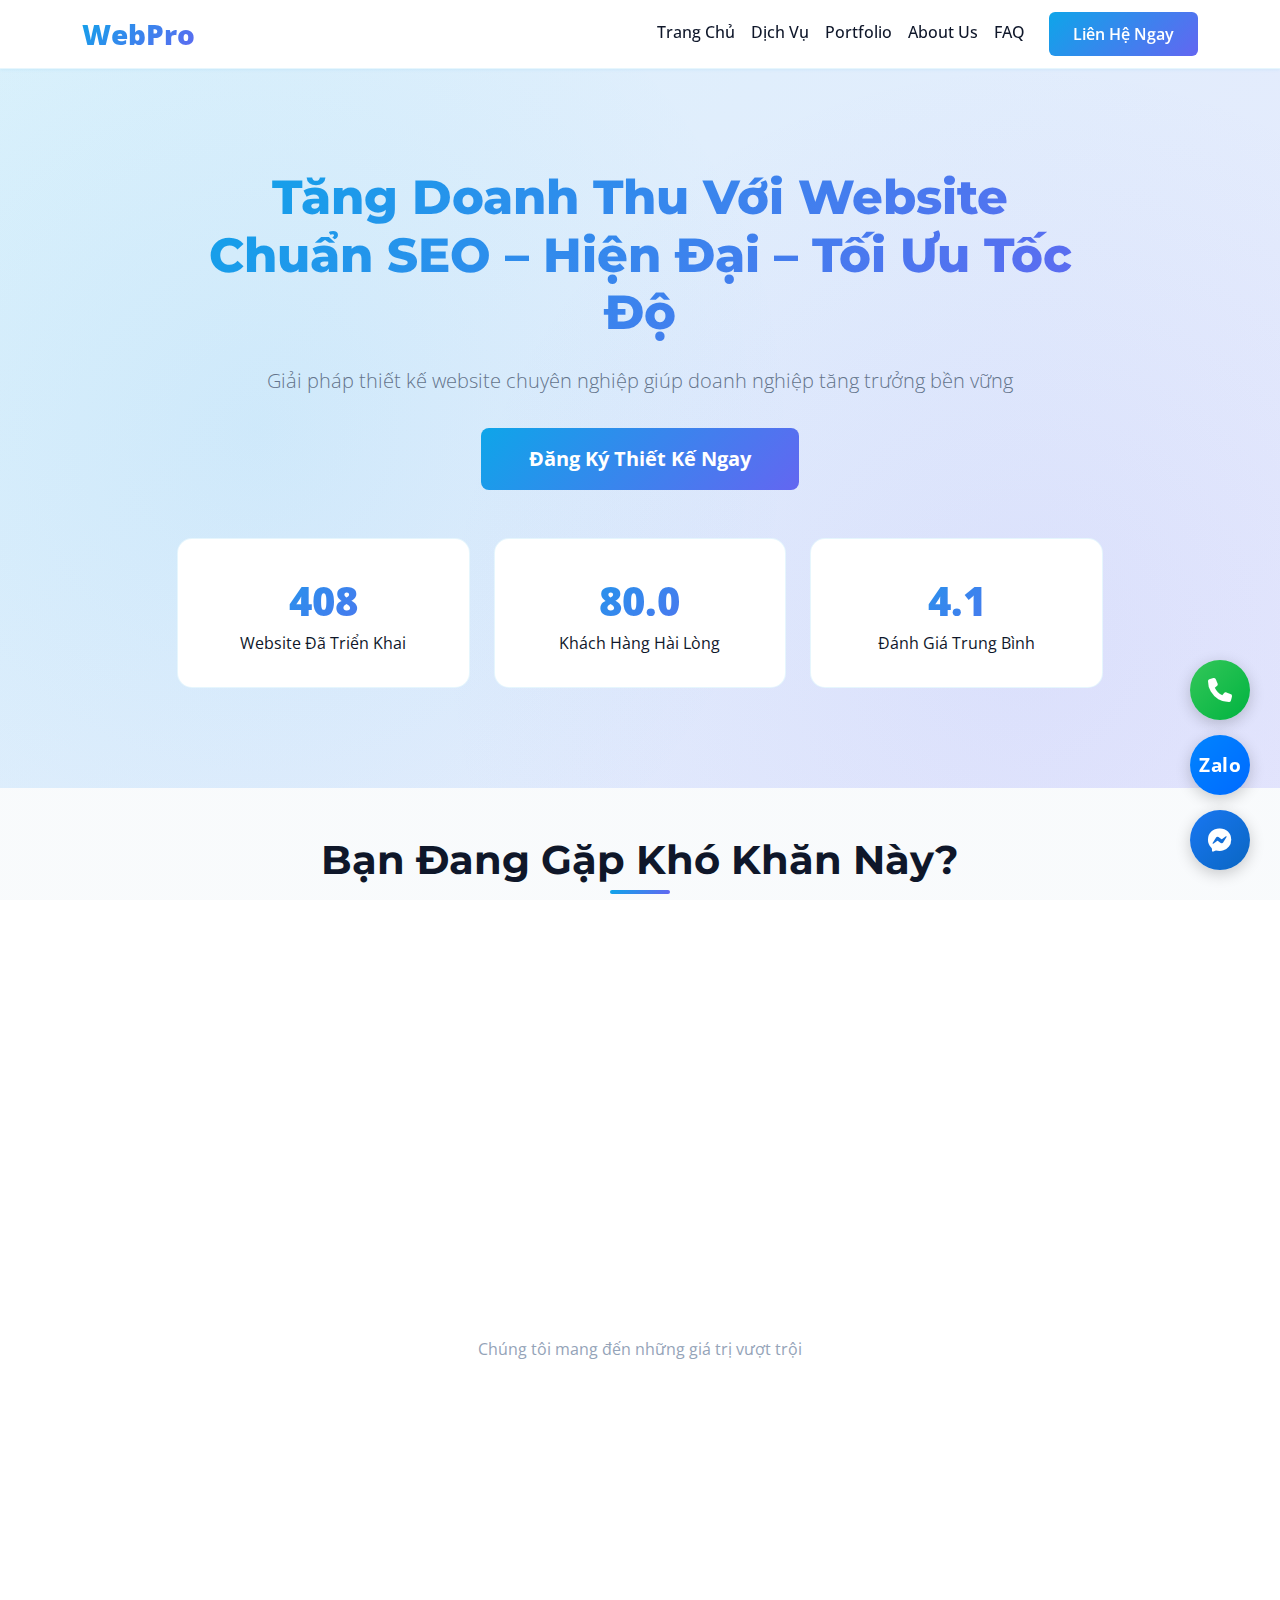
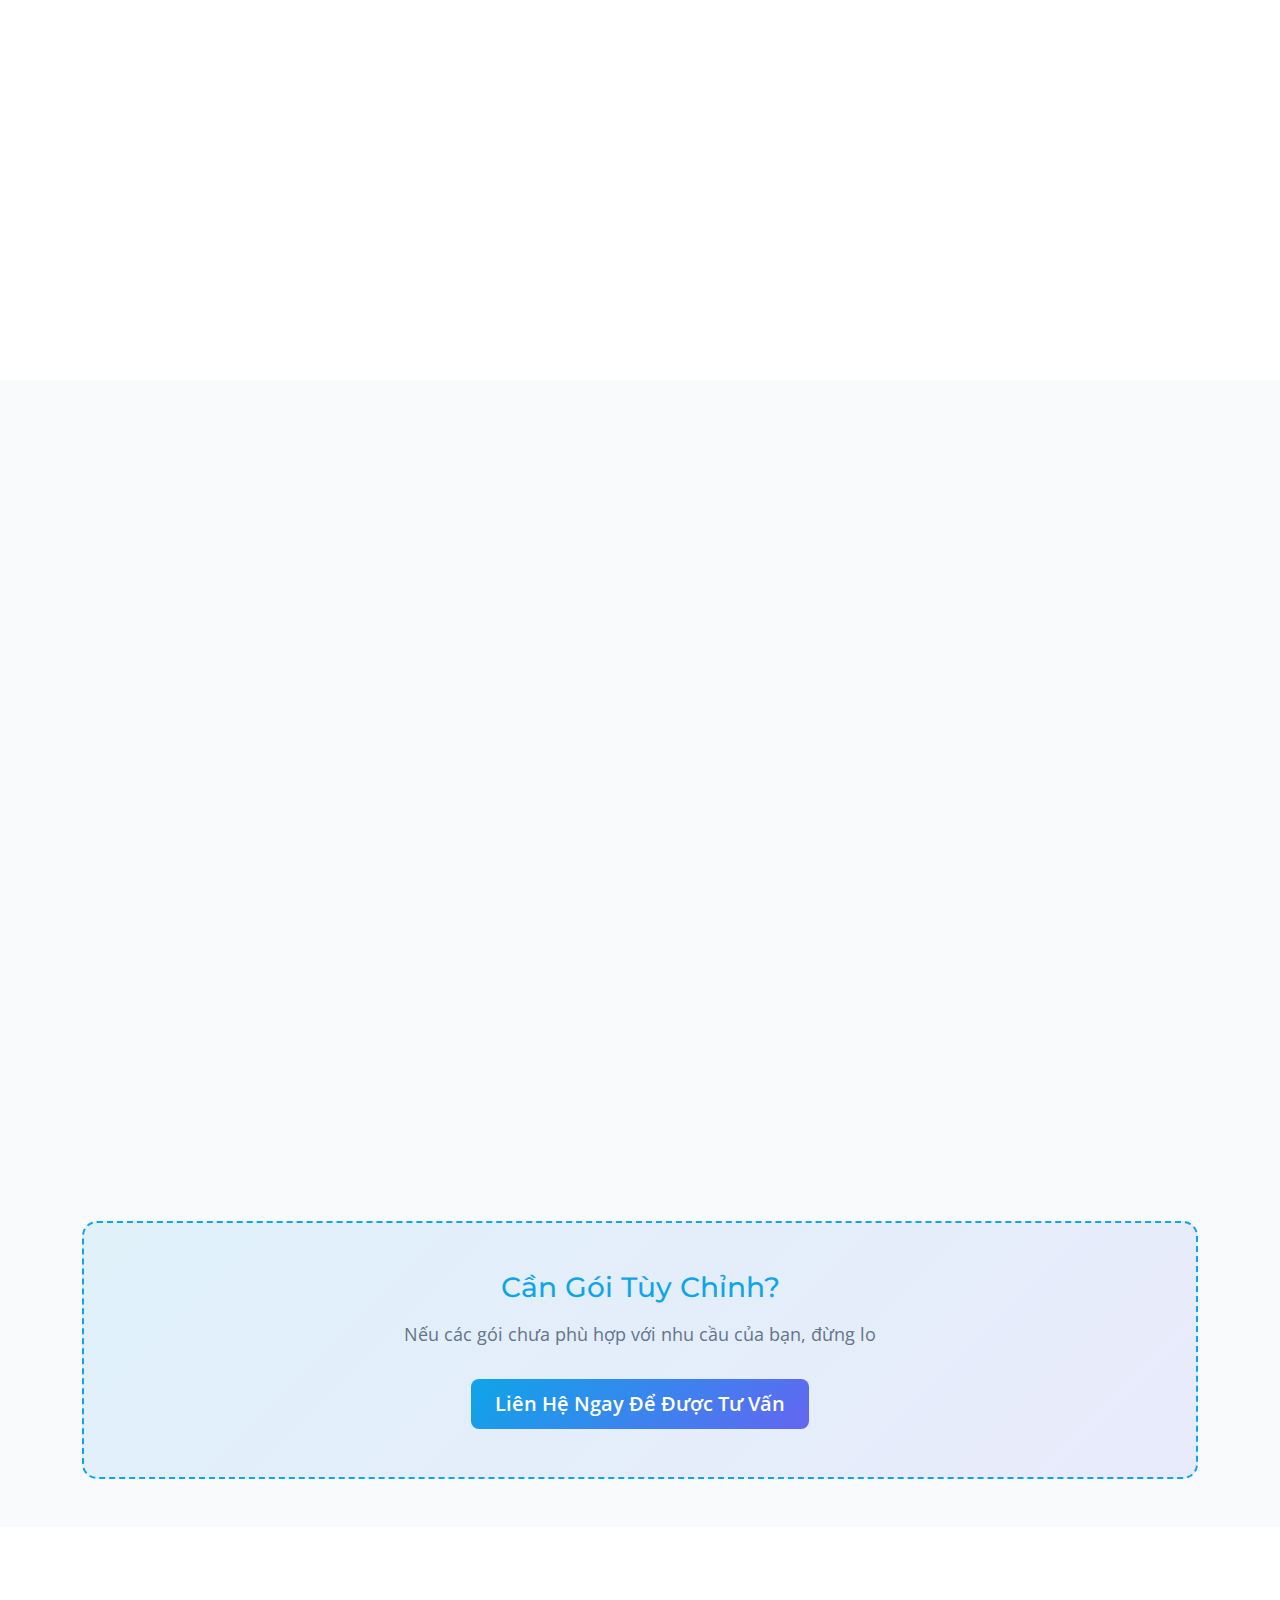
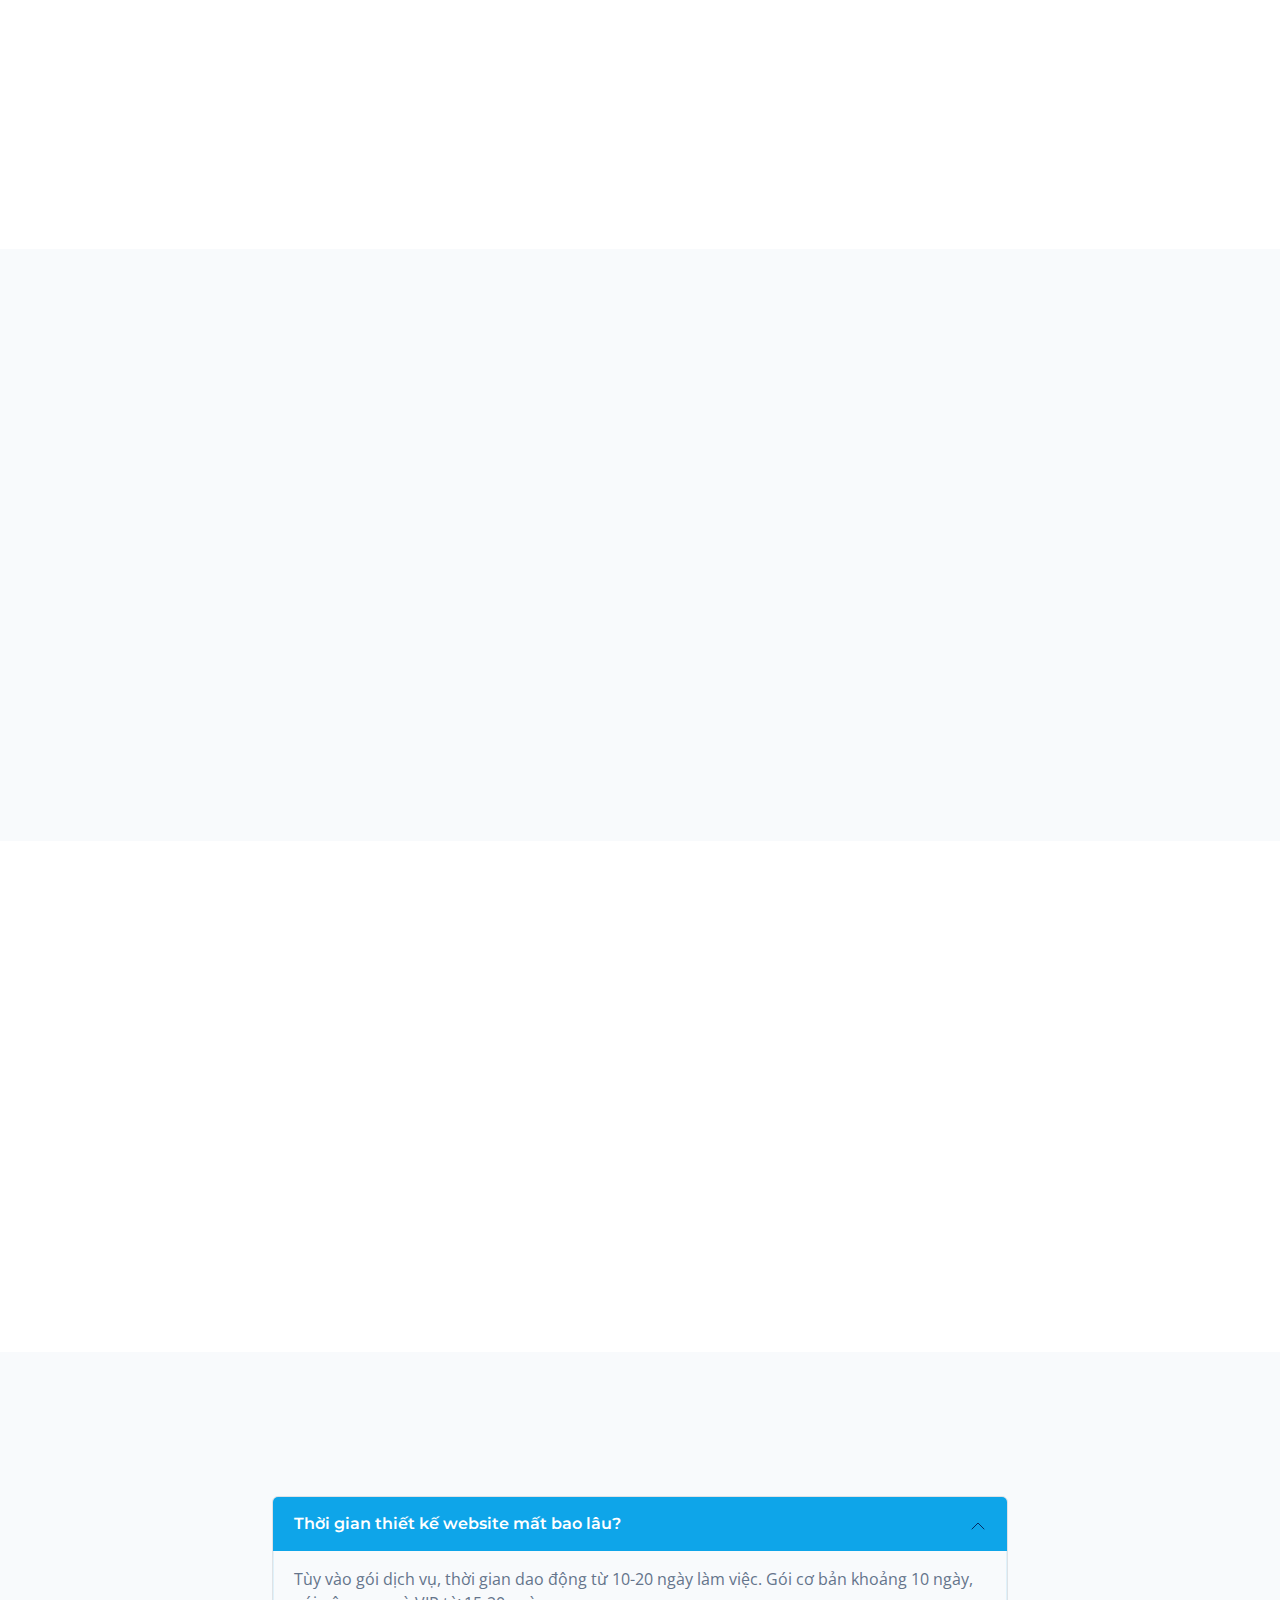
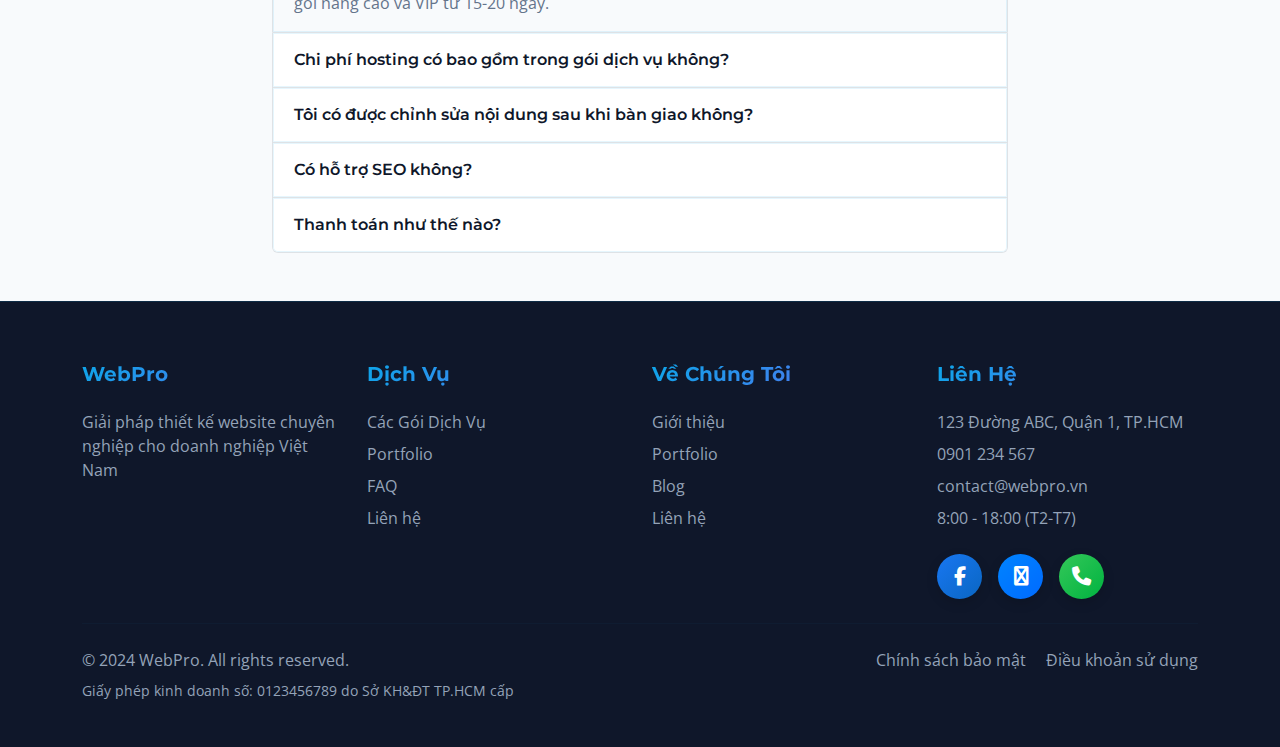
<file: index.html>
<!DOCTYPE html>
<html lang="vi">
<head>
    <meta charset="UTF-8">
    <meta name="viewport" content="width=device-width, initial-scale=1.0">
    <title>Thiết Kế Website Chuyên Nghiệp - Tăng Doanh Thu</title>
    <link href="https://cdn.jsdelivr.net/npm/bootstrap@5.3.2/dist/css/bootstrap.min.css" rel="stylesheet">
    <link rel="preconnect" href="https://fonts.googleapis.com">
    <link rel="preconnect" href="https://fonts.gstatic.com" crossorigin>
    <link href="https://fonts.googleapis.com/css2?family=Montserrat:wght@600;700;800&family=Open+Sans:wght@400;500;600&display=swap" rel="stylesheet">
    <link rel="stylesheet" href="https://cdnjs.cloudflare.com/ajax/libs/font-awesome/6.4.0/css/all.min.css">
    <link rel="stylesheet" href="common.css">
    <link rel="stylesheet" href="home.css">
</head>
<body>
    <!-- Navbar -->
    <nav class="navbar navbar-expand-lg sticky-top">
        <div class="container">
            <a class="navbar-brand" href="index.html">WebPro</a>
            <button class="navbar-toggler" type="button" data-bs-toggle="collapse" data-bs-target="#navbarNav">
                <span class="navbar-toggler-icon"></span>
            </button>
            <div class="collapse navbar-collapse" id="navbarNav">
                <ul class="navbar-nav ms-auto">
                    <li class="nav-item">
                        <a class="nav-link" href="index.html">Trang Chủ</a>
                    </li>
                    <li class="nav-item">
                        <a class="nav-link" href="services.html">Dịch Vụ</a>
                    </li>
                    <li class="nav-item">
                        <a class="nav-link" href="portfolio.html">Portfolio</a>
                    </li>
                    <li class="nav-item">
                        <a class="nav-link" href="about.html">About Us</a>
                    </li>
                    <li class="nav-item">
                        <a class="nav-link" href="faq.html">FAQ</a>
                    </li>
                    <li class="nav-item">
                        <a class="btn btn-primary ms-3" href="register.html">Liên Hệ Ngay</a>
                    </li>
                </ul>
            </div>
        </div>
    </nav>

    <!-- Hero Section -->
    <section class="hero-section">
        <div class="container">
            <div class="row justify-content-center text-center">
                <div class="col-lg-10">
                    <h1>Tăng Doanh Thu Với Website<br>Chuẩn SEO – Hiện Đại – Tối Ưu Tốc Độ</h1>
                    <p class="lead">Giải pháp thiết kế website chuyên nghiệp giúp doanh nghiệp tăng trưởng bền vững</p>
                    <a href="register.html" class="btn btn-primary btn-lg px-5 py-3 fw-bold">Đăng Ký Thiết Kế Ngay</a>
                    
                    <div class="row mt-5">
                        <div class="col-md-4">
                            <div class="stats-box">
                                <div class="stats-number">500+</div>
                                <div>Website Đã Triển Khai</div>
                            </div>
                        </div>
                        <div class="col-md-4">
                            <div class="stats-box">
                                <div class="stats-number">98%</div>
                                <div>Khách Hàng Hài Lòng</div>
                            </div>
                        </div>
                        <div class="col-md-4">
                            <div class="stats-box">
                                <div class="stats-number">5.0</div>
                                <div>Đánh Giá Trung Bình</div>
                            </div>
                        </div>
                    </div>
                </div>
            </div>
        </div>
    </section>

    <!-- Problem Section -->
    <section class="py-5 problem-section-bg">
        <div class="container">
            <h2 class="section-title">Bạn Đang Gặp Khó Khăn Này?</h2>
            <div class="row g-4">
                <div class="col-lg-3 col-md-6">
                    <div class="problem-card">
                        <h3>Website Chậm Chạp</h3>
                        <p class="text-muted">Tốc độ tải trang lâu, khách hàng rời đi trước khi xem nội dung</p>
                    </div>
                </div>
                <div class="col-lg-3 col-md-6">
                    <div class="problem-card">
                        <h3>Không Lên Google</h3>
                        <p class="text-muted">Website không xuất hiện trên trang đầu Google, mất cơ hội bán hàng</p>
                    </div>
                </div>
                <div class="col-lg-3 col-md-6">
                    <div class="problem-card">
                        <h3>Thiết Kế Lỗi Thời</h3>
                        <p class="text-muted">Giao diện cũ kỹ, không chuyên nghiệp, mất lòng tin khách hàng</p>
                    </div>
                </div>
                <div class="col-lg-3 col-md-6">
                    <div class="problem-card">
                        <h3>Chi Phí Duy Trì Cao</h3>
                        <p class="text-muted">Tốn nhiều chi phí bảo trì, khó quản lý nội dung</p>
                    </div>
                </div>
            </div>
        </div>
    </section>

    <!-- Benefits Section -->
    <section class="py-5 benefits-section-bg">
        <div class="container">
            <h2 class="section-title">Giải Pháp Toàn Diện Cho Doanh Nghiệp</h2>
            <p class="text-center text-muted mb-5">Chúng tôi mang đến những giá trị vượt trội</p>
            <div class="row">
                <div class="col-lg-4 col-md-6">
                    <div class="benefit-item">
                        <div class="benefit-icon"></div>
                        <div class="benefit-content">
                            <h3>UI/UX Chuẩn Quốc Tế</h3>
                            <p class="text-muted">Thiết kế hiện đại, trải nghiệm người dùng mượt mà, tăng tỷ lệ chuyển đổi</p>
                        </div>
                    </div>
                </div>
                <div class="col-lg-4 col-md-6">
                    <div class="benefit-item">
                        <div class="benefit-icon"></div>
                        <div class="benefit-content">
                            <h3>Tối Ưu SEO Từ Nền Tảng</h3>
                            <p class="text-muted">Cấu trúc chuẩn SEO, giúp website lên TOP Google nhanh chóng</p>
                        </div>
                    </div>
                </div>
                <div class="col-lg-4 col-md-6">
                    <div class="benefit-item">
                        <div class="benefit-icon"></div>
                        <div class="benefit-content">
                            <h3>Tốc Độ Vượt Trội</h3>
                            <p class="text-muted">PageSpeed 90+, tải trang dưới 2 giây, giữ chân khách hàng</p>
                        </div>
                    </div>
                </div>
                <div class="col-lg-4 col-md-6">
                    <div class="benefit-item">
                        <div class="benefit-icon"></div>
                        <div class="benefit-content">
                            <h3>Responsive Hoàn Hảo</h3>
                            <p class="text-muted">Hiển thị đẹp trên mọi thiết bị: máy tính, tablet, điện thoại</p>
                        </div>
                    </div>
                </div>
                <div class="col-lg-4 col-md-6">
                    <div class="benefit-item">
                        <div class="benefit-icon"></div>
                        <div class="benefit-content">
                            <h3>Bảo Trì & Hỗ Trợ 24/7</h3>
                            <p class="text-muted">Đội ngũ kỹ thuật sẵn sàng hỗ trợ mọi lúc, bảo trì định kỳ</p>
                        </div>
                    </div>
                </div>
                <div class="col-lg-4 col-md-6">
                    <div class="benefit-item">
                        <div class="benefit-icon"></div>
                        <div class="benefit-content">
                            <h3>Báo Cáo Chi Tiết & Phân Tích</h3>
                            <p class="text-muted">Cung cấp báo cáo hiệu suất hàng tháng, tối ưu hóa liên tục</p>
                        </div>
                    </div>
                </div>
                <div class="col-lg-4 col-md-6">
                    <div class="benefit-item">
                        <div class="benefit-icon"></div>
                        <div class="benefit-content">
                            <h3>Bảo Mật Tiêu Chuẩn OWASP</h3>
                            <p class="text-muted">Áp dụng các tiêu chuẩn bảo mật hàng đầu, bảo vệ dữ liệu khách hàng</p>
                        </div>
                    </div>
                </div>
                <div class="col-lg-4 col-md-6">
                    <div class="benefit-item">
                        <div class="benefit-icon"></div>
                        <div class="benefit-content">
                            <h3>Bàn Giao Source Code & Hướng Dẫn</h3>
                            <p class="text-muted">Cung cấp toàn bộ source code và hướng dẫn sử dụng chi tiết cho khách hàng</p>
                        </div>
                    </div>
                </div>
            </div>
        </div>
    </section>

    <!-- Services Section -->
    <section id="services" class="py-5" style="background-color: var(--background-secondary);">
        <div class="container">
            <h2 class="section-title">Các Gói Dịch Vụ</h2>
            <div class="row g-4">
                <div class="col-lg-4">
                    <div class="pricing-card">
                        <h3 class="fw-bold">Gói Cơ Bản</h3>
                        <div class="price">15 - 25tr <span class="price-unit">VĐ</span></div>
                        <p style="color: var(--text-secondary); font-size: 0.9rem; margin-bottom: 1.5rem;">Phù hợp với startup và doanh nghiệp nhỏ</p>
                        <ul class="feature-list">
                            <li>Website 5-7 trang</li>
                            <li>Responsive mobile/tablet</li>
                            <li>Hosting + Domain 1 năm</li>
                            <li>SSL miễn phí</li>
                            <li>Bảo trì 6 tháng</li>
                        </ul>
                        <a href="register.html" class="btn btn-primary w-100">Chọn Gói</a>
                    </div>
                </div>
                <div class="col-lg-4">
                    <div class="pricing-card featured">
                        <span class="pricing-badge">PHổ BIếN</span>
                        <h3 class="fw-bold">Gói Nâng Cao</h3>
                        <div class="price">30 - 50tr <span class="price-unit">VĐ</span></div>
                        <p style="color: var(--text-secondary); font-size: 0.9rem; margin-bottom: 1.5rem;">Lý tưởng cho các doanh nghiệp vừa và thương mại điện tử</p>
                        <ul class="feature-list">
                            <li>Website bán hàng đầy đủ</li>
                            <li>Tích hợp thanh toán online</li>
                            <li>SEO Onpage chuyên sâu</li>
                            <li>Tích hợp CRM cơ bản</li>
                            <li>Bảo trì 12 tháng</li>
                            <li>Đào tạo sử dụng</li>
                        </ul>
                        <a href="register.html" class="btn btn-light w-100 fw-bold">Chọn Gói</a>
                    </div>
                </div>
                <div class="col-lg-4">
                    <div class="pricing-card">
                        <h3 class="fw-bold">Gói VIP</h3>
                        <div class="price">50 - 100tr+ <span class="price-unit">VĐ</span></div>
                        <ul class="feature-list">
                            <li>Website đa tính năng</li>
                            <li>App mobile iOS/Android</li>
                            <li>Hệ thống quản trị nâng cao</li>
                            <li>Tích hợp API đa dạng</li>
                            <li>Bảo trì trọn đời</li>
                            <li>SEO toàn diện 12 tháng</li>
                        </ul>
                        <a href="register.html" class="btn btn-primary w-100">Liên Hệ Tư Vấn</a>
                    </div>
                </div>
            </div>
            <!-- Custom Package Option -->
            <div class="row mt-5">
                <div class="col-lg-12">
                    <div class="custom-package-cta" style="background: linear-gradient(135deg, rgba(14, 165, 233, 0.1) 0%, rgba(99, 102, 241, 0.1) 100%); border: 2px dashed var(--primary-color); border-radius: var(--radius-lg); padding: 3rem; text-align: center;">
                        <h3 style="color: var(--primary-color); margin-bottom: 1rem;">Cần Gói Tùy Chỉnh?</h3>
                        <p style="color: var(--text-secondary); margin-bottom: 2rem; font-size: 1.1rem;">Nếu các gói chưa phù hợp với nhu cầu của bạn, đừng lo</p>
                        <a href="register.html" class="btn btn-primary btn-lg">Liên Hệ Ngay Để Được Tư Vấn</a>
                    </div>
                </div>
        </div>
    </section>

    <!-- Process Section -->
    <section class="py-5">
        <div class="container">
            <h2 class="section-title">4 Bước Để Có Website Chuẩn</h2>
            <div class="row">
                <div class="col-lg-3 col-md-6">
                    <div class="process-step">
                        <div class="process-number">1</div>
                        <h3>Tư Vấn & Lên Ý Tưởng</h3>
                        <p class="text-muted mb-2">1-2 ngày</p>
                        <p class="small text-muted">Phân tích nhu cầu, tư vấn giải pháp phù hợp</p>
                    </div>
                </div>
                <div class="col-lg-3 col-md-6">
                    <div class="process-step">
                        <div class="process-number">2</div>
                        <h3>Thiết Kế & Phát Triển</h3>
                        <p class="text-muted mb-2">7-14 ngày</p>
                        <p class="small text-muted">Thiết kế mockup, lập trình website hoàn chỉnh</p>
                    </div>
                </div>
                <div class="col-lg-3 col-md-6">
                    <div class="process-step">
                        <div class="process-number">3</div>
                        <h3>Kiểm Thử & Tối Ưu</h3>
                        <p class="text-muted mb-2">2-3 ngày</p>
                        <p class="small text-muted">Test đa thiết bị, tối ưu tốc độ, SEO</p>
                    </div>
                </div>
                <div class="col-lg-3 col-md-6">
                    <div class="process-step">
                        <div class="process-number">4</div>
                        <h3>Bàn Giao & Đào Tạo</h3>
                        <p class="text-muted mb-2">1 ngày</p>
                        <p class="small text-muted">Hướng dẫn sử dụng, chuyển giao tài liệu</p>
                    </div>
                </div>
            </div>
        </div>
    </section>

    <!-- Portfolio Section -->
    <section id="portfolio" class="py-5" style="background-color: var(--background-secondary);">
        <div class="container">
            <h2 class="section-title">Dự Án Tiêu Biểu</h2>
            <div class="row g-4">
                <div class="col-lg-4 col-md-6">
                    <div class="portfolio-card">
                        <div class="portfolio-header"></div>
                        <div class="portfolio-body">
                            <h3 class="fw-bold">Website Thương Mại Điện Tử</h3>
                            <p class="text-muted mb-3">Ngành: Thời trang</p>
                            <span class="portfolio-badge">Tăng 300% lượt truy cập sau 3 tháng</span>
                        </div>
                    </div>
                </div>
                <div class="col-lg-4 col-md-6">
                    <div class="portfolio-card">
                        <div class="portfolio-header"></div>
                        <div class="portfolio-body">
                            <h3 class="fw-bold">Website Phòng Khám</h3>
                            <p class="text-muted mb-3">Ngành: Y tế</p>
                            <span class="portfolio-badge">Tăng 5000 lượt đặt khám online/tháng</span>
                        </div>
                    </div>
                </div>
                <div class="col-lg-4 col-md-6">
                    <div class="portfolio-card">
                        <div class="portfolio-header"></div>
                        <div class="portfolio-body">
                            <h3 class="fw-bold">Website Công Ty Xây Dựng</h3>
                            <p class="text-muted mb-3">Ngành: Xây dựng</p>
                            <span class="portfolio-badge">TOP 3 Google trong 2 tháng</span>
                        </div>
                    </div>
                </div>
            </div>
        </div>
    </section>

    <!-- Testimonials Section -->
    <section class="py-5">
        <div class="container">
            <h2 class="section-title">Khách Hàng Nói Gì Về Chúng Tôi</h2>
            <div class="row g-4">
                <div class="col-lg-4">
                    <div class="testimonial-card">
                        <div class="testimonial-header">
                            <div class="testimonial-avatar">AM</div>
                            <div>
                                <div class="fw-bold">Anh Minh</div>
                                <small class="text-muted">CEO - Công ty ABC</small>
                            </div>
                        </div>
                        <div class="rating">★★★★★</div>
                        <p class="text-muted">"Đội ngũ rất chuyên nghiệp, website đẹp và chạy nhanh. Doanh số tăng gấp đôi sau 2 tháng ra mắt website mới."</p>
                    </div>
                </div>
                <div class="col-lg-4">
                    <div class="testimonial-card">
                        <div class="testimonial-header">
                            <div class="testimonial-avatar">CH</div>
                            <div>
                                <div class="fw-bold">Chị Hương</div>
                                <small class="text-muted">Giám đốc - Shop thời trang</small>
                            </div>
                        </div>
                        <div class="rating">★★★★★</div>
                        <p class="text-muted">"Website lên TOP Google rất nhanh, khách hàng tìm đến nhiều hơn. Dịch vụ hỗ trợ nhiệt tình, phản hồi nhanh."</p>
                    </div>
                </div>
                <div class="col-lg-4">
                    <div class="testimonial-card">
                        <div class="testimonial-header">
                            <div class="testimonial-avatar">AT</div>
                            <div>
                                <div class="fw-bold">Anh Tuấn</div>
                                <small class="text-muted">Chủ phòng khám</small>
                            </div>
                        </div>
                        <div class="rating">★★★★★</div>
                        <p class="text-muted">"Tính năng đặt lịch online rất tiện, bệnh nhân dễ dàng đặt khám. Thiết kế chuyên nghiệp, tăng uy tín phòng khám."</p>
                    </div>
                </div>
            </div>
        </div>
    </section>

    <!-- FAQ Section -->
    <section id="faq" class="py-5" style="background-color: var(--background-secondary);">
        <div class="container">
            <h2 class="section-title">Câu Hỏi Thường Gặp</h2>
            <div class="row justify-content-center">
                <div class="col-lg-8">
                    <div class="accordion" id="faqAccordion">
                        <div class="accordion-item">
                            <h2 class="accordion-header">
                                <button class="accordion-button" type="button" data-bs-toggle="collapse" data-bs-target="#faq1">
                                    Thời gian thiết kế website mất bao lâu?
                                </button>
                            </h2>
                            <div id="faq1" class="accordion-collapse collapse show" data-bs-parent="#faqAccordion">
                                <div class="accordion-body">
                                    Tùy vào gói dịch vụ, thời gian dao động từ 10-20 ngày làm việc. Gói cơ bản khoảng 10 ngày, gói nâng cao và VIP từ 15-20 ngày.
                                </div>
                            </div>
                        </div>
                        <div class="accordion-item">
                            <h2 class="accordion-header">
                                <button class="accordion-button collapsed" type="button" data-bs-toggle="collapse" data-bs-target="#faq2">
                                    Chi phí hosting có bao gồm trong gói dịch vụ không?
                                </button>
                            </h2>
                            <div id="faq2" class="accordion-collapse collapse" data-bs-parent="#faqAccordion">
                                <div class="accordion-body">
                                    Có, tất cả gói dịch vụ đều bao gồm hosting và domain miễn phí 1 năm đầu. Từ năm thứ 2, chi phí gia hạn khoảng 1-2 triệu/năm tùy gói.
                                </div>
                            </div>
                        </div>
                        <div class="accordion-item">
                            <h2 class="accordion-header">
                                <button class="accordion-button collapsed" type="button" data-bs-toggle="collapse" data-bs-target="#faq3">
                                    Tôi có được chỉnh sửa nội dung sau khi bàn giao không?
                                </button>
                            </h2>
                            <div id="faq3" class="accordion-collapse collapse" data-bs-parent="#faqAccordion">
                                <div class="accordion-body">
                                    Có, chúng tôi sẽ đào tạo bạn sử dụng hệ thống quản trị để tự cập nhật nội dung. Nếu cần hỗ trợ kỹ thuật, team sẽ hỗ trợ 24/7.
                                </div>
                            </div>
                        </div>
                        <div class="accordion-item">
                            <h2 class="accordion-header">
                                <button class="accordion-button collapsed" type="button" data-bs-toggle="collapse" data-bs-target="#faq4">
                                    Có hỗ trợ SEO không?
                                </button>
                            </h2>
                            <div id="faq4" class="accordion-collapse collapse" data-bs-parent="#faqAccordion">
                                <div class="accordion-body">
                                    Có, tất cả website được tối ưu SEO onpage cơ bản. Gói nâng cao và VIP có thêm dịch vụ SEO chuyên sâu để đưa website lên TOP Google.
                                </div>
                            </div>
                        </div>
                        <div class="accordion-item">
                            <h2 class="accordion-header">
                                <button class="accordion-button collapsed" type="button" data-bs-toggle="collapse" data-bs-target="#faq5">
                                    Thanh toán như thế nào?
                                </button>
                            </h2>
                            <div id="faq5" class="accordion-collapse collapse" data-bs-parent="#faqAccordion">
                                <div class="accordion-body">
                                    Thanh toán 2 đợt: 50% khi ký hợp đồng, 50% khi bàn giao. Chấp nhận thanh toán chuyển khoản hoặc tiền mặt.
                                </div>
                            </div>
                        </div>
                    </div>
                </div>
            </div>
        </div>
    </section>

    <!-- Footer -->
    <footer>
        <div class="container">
            <div class="row g-4">
                <div class="col-lg-3 col-md-6">
                    <h5>WebPro</h5>
                    <p style="color: var(--text-muted);">Giải pháp thiết kế website chuyên nghiệp cho doanh nghiệp Việt Nam</p>
                </div>
                <div class="col-lg-3 col-md-6">
                    <h5>Dịch Vụ</h5>
                    <ul class="list-unstyled">
                        <li class="mb-2"><a href="services.html">Các Gói Dịch Vụ</a></li>
                        <li class="mb-2"><a href="portfolio.html">Portfolio</a></li>
                        <li class="mb-2"><a href="faq.html">FAQ</a></li>
                        <li class="mb-2"><a href="register.html">Liên hệ</a></li>
                    </ul>
                </div>
                <div class="col-lg-3 col-md-6">
                    <h5>Về Chúng Tôi</h5>
                    <ul class="list-unstyled">
                        <li class="mb-2"><a href="about.html">Giới thiệu</a></li>
                        <li class="mb-2"><a href="portfolio.html">Portfolio</a></li>
                        <li class="mb-2"><a href="blog.html">Blog</a></li>
                        <li class="mb-2"><a href="register.html">Liên hệ</a></li>
                    </ul>
                </div>
                <div class="col-lg-3 col-md-6">
                    <h5>Liên Hệ</h5>
                    <ul class="list-unstyled">
                        <li class="mb-2">123 Đường ABC, Quận 1, TP.HCM</li>
                        <li class="mb-2">0901 234 567</li>
                        <li class="mb-2">contact@webpro.vn</li>
                        <li class="mb-2">8:00 - 18:00 (T2-T7)</li>
                    </ul>
                    <!-- Social Media Icons -->
                    <div class="social-icons mt-4">
                        <a href="https://www.facebook.com" target="_blank" class="social-icon facebook" title="Facebook">
                            <i class="fab fa-facebook-f"></i>
                        </a>
                        <a href="https://zalo.me" target="_blank" class="social-icon zalo" title="Zalo">
                            <i class="fab fa-comments"></i>
                        </a>
                        <a href="tel:0901234567" class="social-icon phone" title="Gọi điện">
                            <i class="fas fa-phone"></i>
                        </a>
                    </div>
                </div>
            </div>
            <hr class="my-4" style="border-color: var(--card-border-dark);">
            <div class="row">
                <div class="col-md-6 text-center text-md-start">
                    <p class="mb-2" style="color: var(--text-muted);">&copy; 2024 WebPro. All rights reserved.</p>
                    <p class="small" style="color: var(--text-muted);">Giấy phép kinh doanh số: 0123456789 do Sở KH&ĐT TP.HCM cấp</p>
                </div>
                <div class="col-md-6 text-center text-md-end">
                    <a href="#" style="color: var(--text-muted);" class="me-3">Chính sách bảo mật</a>
                    <a href="#" style="color: var(--text-muted);">Điều khoản sử dụng</a>
                </div>
            </div>
        </div>
    </footer>

    <!-- Scroll to Top Button -->
    <div class="scroll-top" id="scrollTop">↑</div>

    <!-- Floating Contact Buttons -->
    <div class="floating-contact-buttons">
        <a href="tel:0901234567" class="contact-btn phone-btn" title="Gọi điện ngay">
            <i class="fas fa-phone"></i>
        </a>
        <a href="https://zalo.me/0901234567" target="_blank" class="contact-btn zalo-btn" title="Nhắn tin Zalo">
            Zalo
        </a>
        <a href="https://www.facebook.com/webpro" target="_blank" class="contact-btn fb-btn" title="Chat Facebook">
            <i class="fab fa-facebook-messenger"></i>
        </a>
    </div>

    <script src="https://cdn.jsdelivr.net/npm/bootstrap@5.3.2/dist/js/bootstrap.bundle.min.js"></script>
    <script src="home.js"></script>
</body>
</html>
</file>
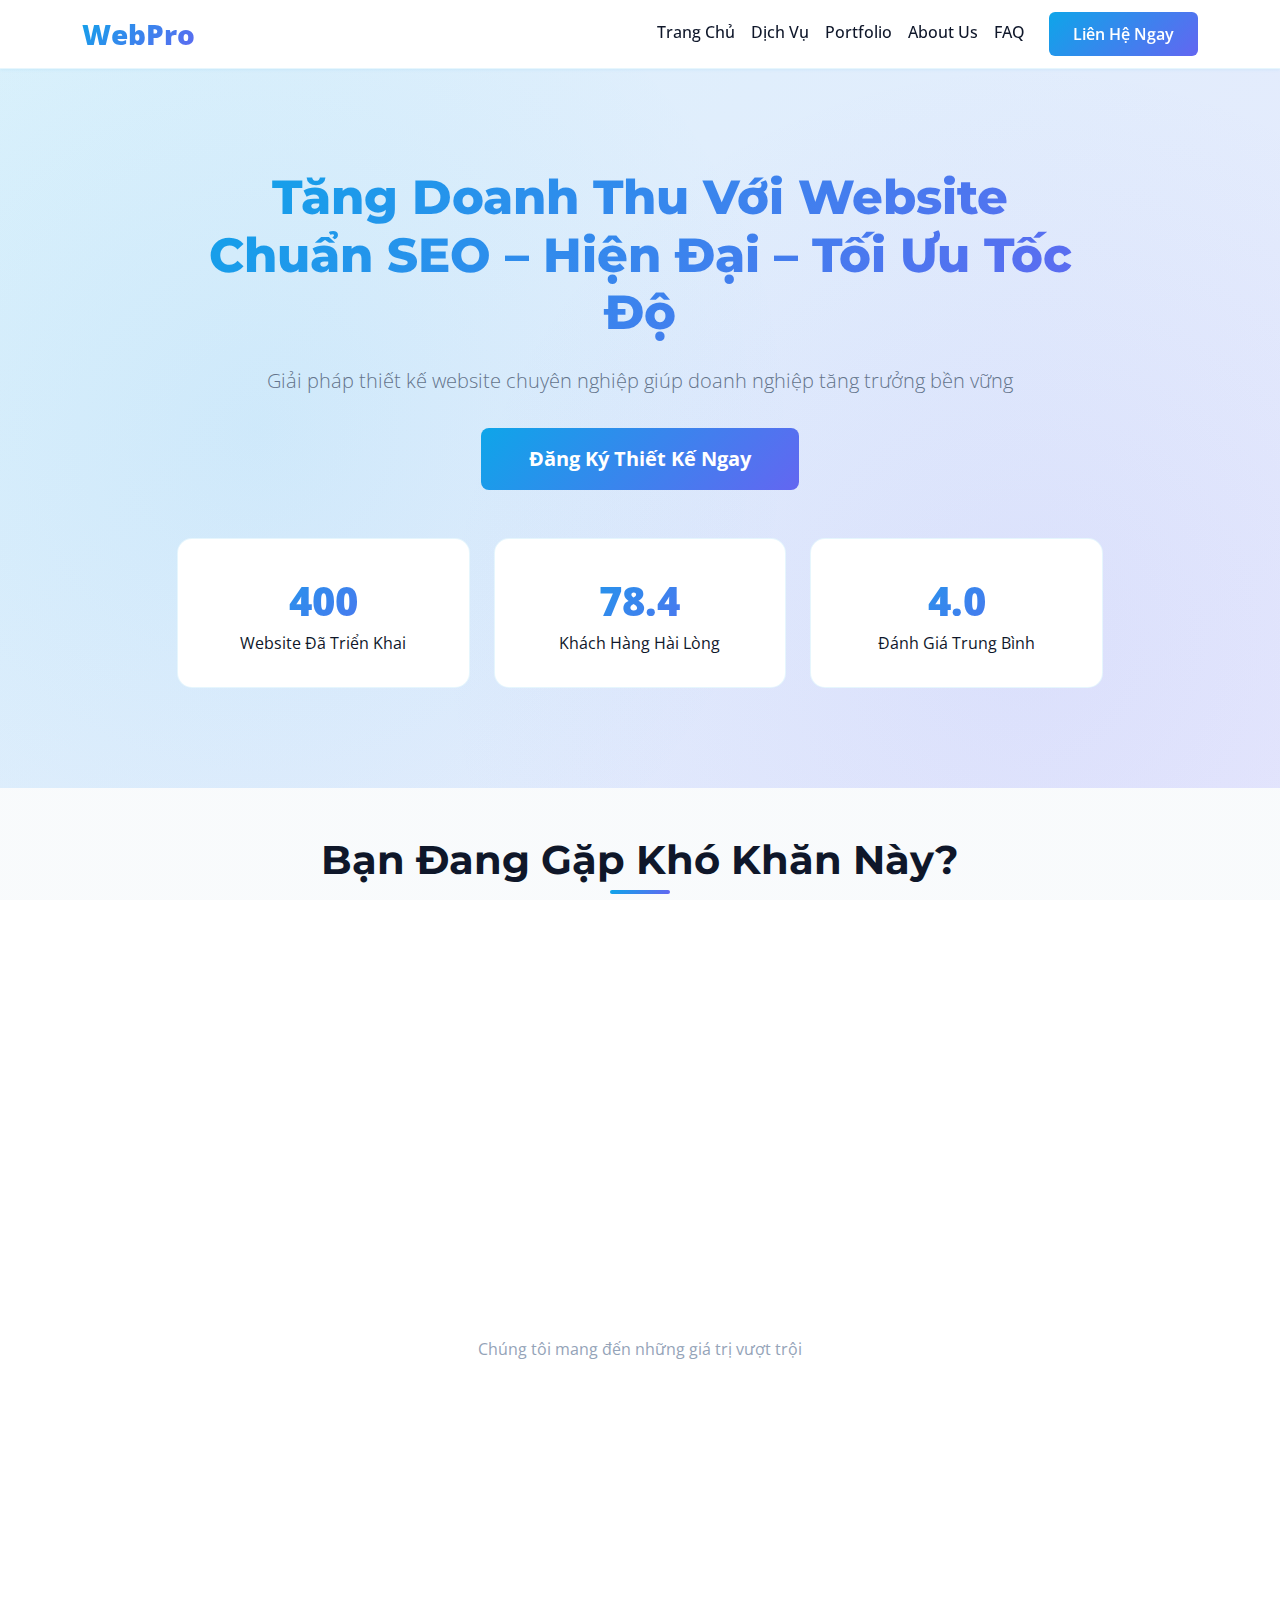
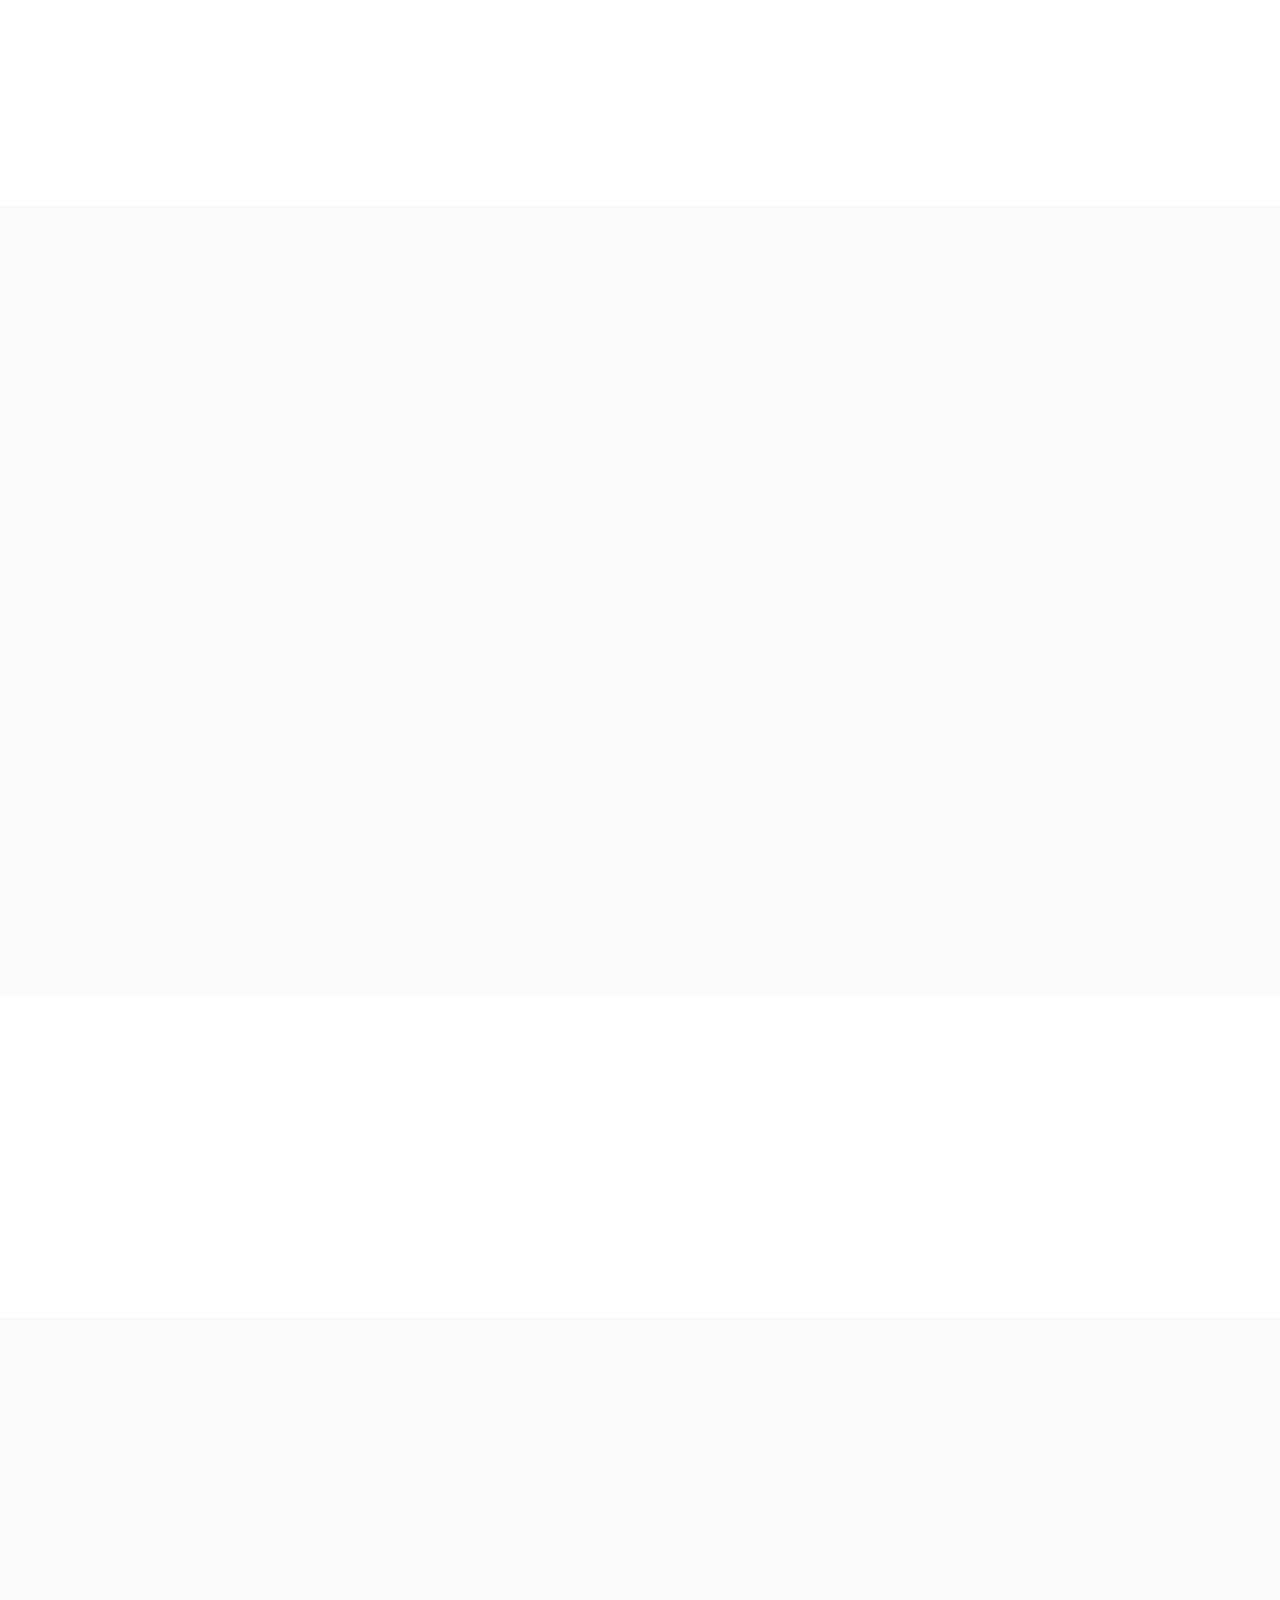
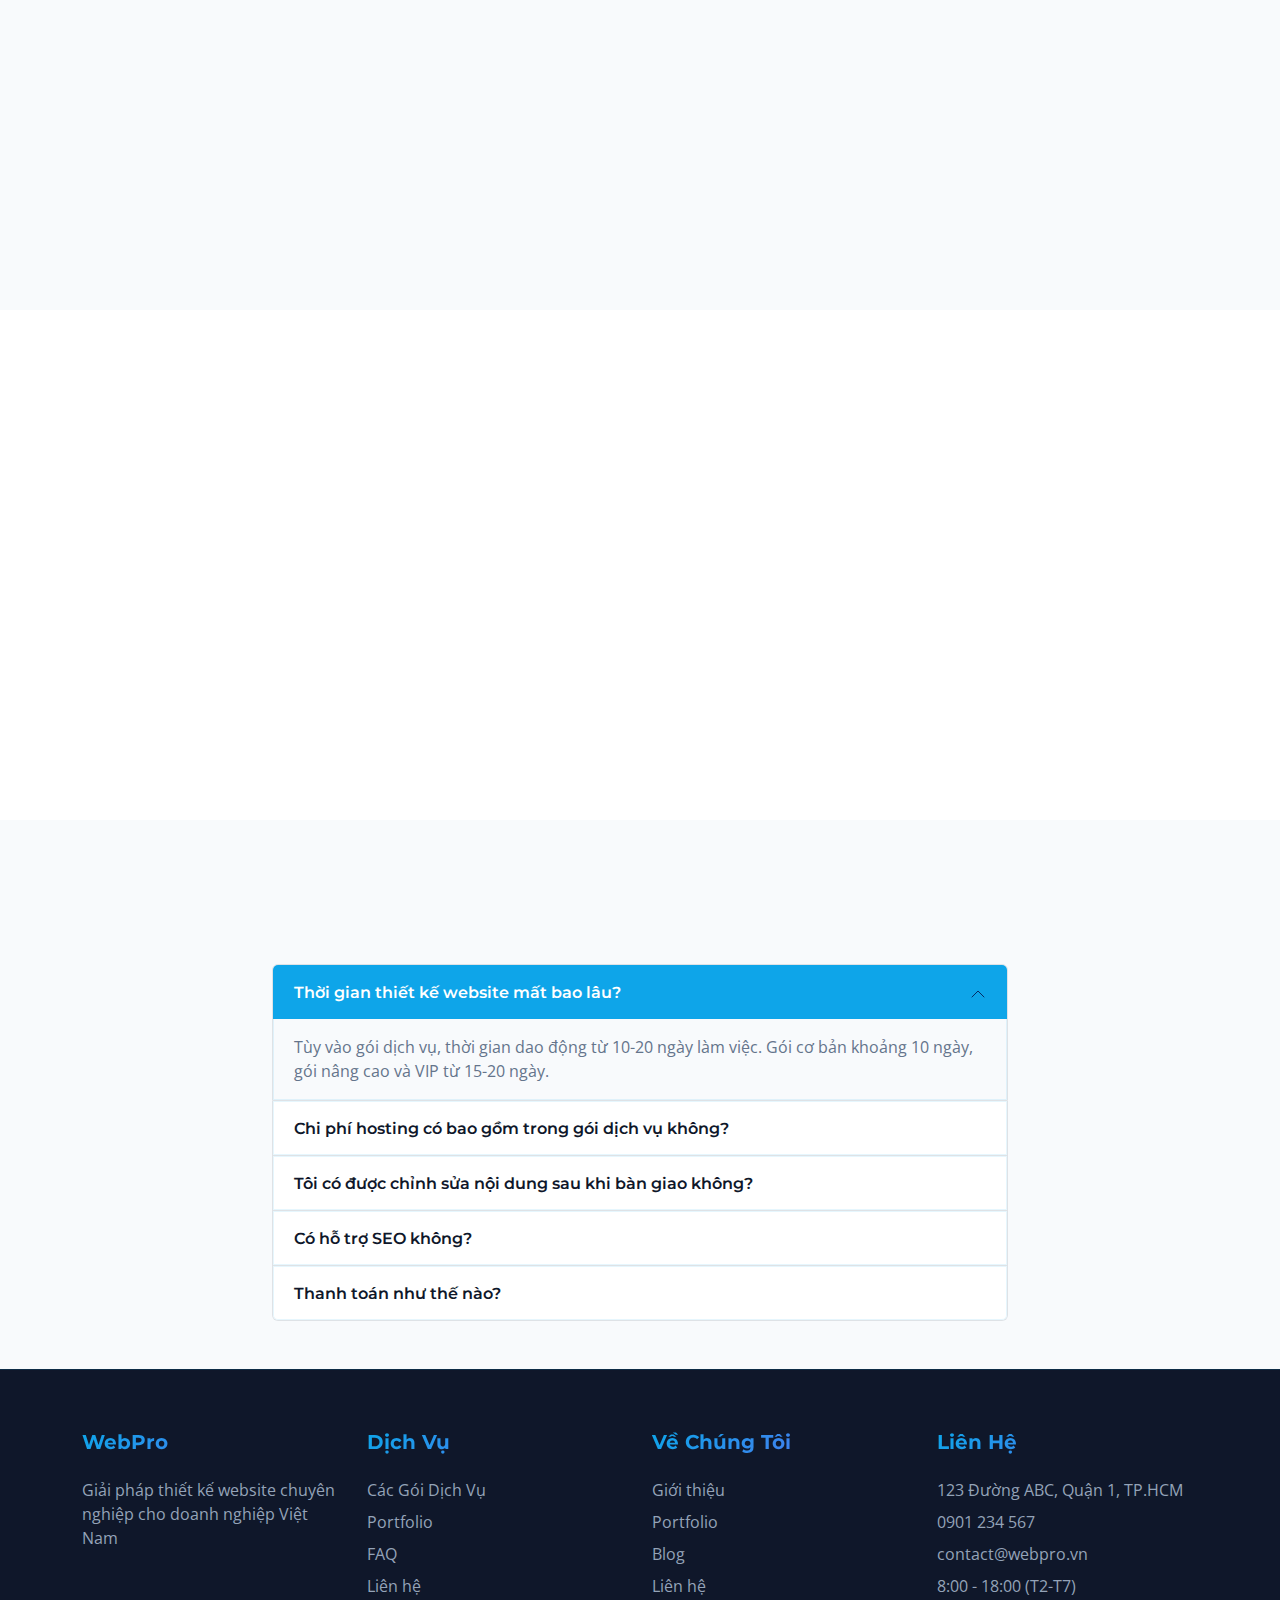
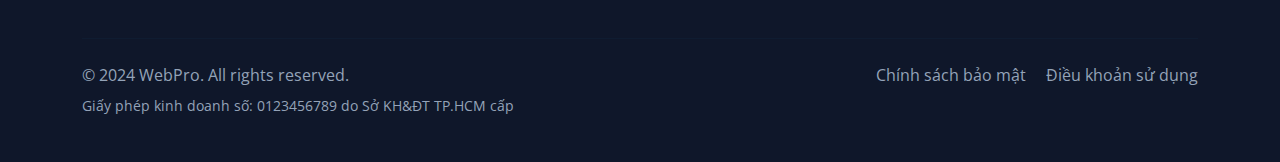
<file: home.html>
<!DOCTYPE html>
<html lang="vi">
<head>
    <meta charset="UTF-8">
    <meta name="viewport" content="width=device-width, initial-scale=1.0">
    <title>Thiết Kế Website Chuyên Nghiệp - Tăng Doanh Thu</title>
    <link href="https://cdn.jsdelivr.net/npm/bootstrap@5.3.2/dist/css/bootstrap.min.css" rel="stylesheet">
    <link rel="preconnect" href="https://fonts.googleapis.com">
    <link rel="preconnect" href="https://fonts.gstatic.com" crossorigin>
    <link href="https://fonts.googleapis.com/css2?family=Montserrat:wght@600;700;800&family=Open+Sans:wght@400;500;600&display=swap" rel="stylesheet">
    <link rel="stylesheet" href="common.css">
    <link rel="stylesheet" href="home.css">
</head>
<body>
    <!-- Navbar -->
    <nav class="navbar navbar-expand-lg sticky-top">
        <div class="container">
            <a class="navbar-brand" href="home.html">WebPro</a>
            <button class="navbar-toggler" type="button" data-bs-toggle="collapse" data-bs-target="#navbarNav">
                <span class="navbar-toggler-icon"></span>
            </button>
            <div class="collapse navbar-collapse" id="navbarNav">
                <ul class="navbar-nav ms-auto">
                    <li class="nav-item">
                        <a class="nav-link" href="home.html">Trang Chủ</a>
                    </li>
                    <li class="nav-item">
                        <a class="nav-link" href="services.html">Dịch Vụ</a>
                    </li>
                    <li class="nav-item">
                        <a class="nav-link" href="portfolio.html">Portfolio</a>
                    </li>
                    <li class="nav-item">
                        <a class="nav-link" href="about.html">About Us</a>
                    </li>
                    <li class="nav-item">
                        <a class="nav-link" href="faq.html">FAQ</a>
                    </li>
                    <li class="nav-item">
                        <a class="btn btn-primary ms-3" href="register.html">Liên Hệ Ngay</a>
                    </li>
                </ul>
            </div>
        </div>
    </nav>

    <!-- Hero Section -->
    <section class="hero-section">
        <div class="container">
            <div class="row justify-content-center text-center">
                <div class="col-lg-10">
                    <h1>Tăng Doanh Thu Với Website<br>Chuẩn SEO – Hiện Đại – Tối Ưu Tốc Độ</h1>
                    <p class="lead">Giải pháp thiết kế website chuyên nghiệp giúp doanh nghiệp tăng trưởng bền vững</p>
                    <a href="register.html" class="btn btn-primary btn-lg px-5 py-3 fw-bold">Đăng Ký Thiết Kế Ngay</a>
                    
                    <div class="row mt-5">
                        <div class="col-md-4">
                            <div class="stats-box">
                                <div class="stats-number">500+</div>
                                <div>Website Đã Triển Khai</div>
                            </div>
                        </div>
                        <div class="col-md-4">
                            <div class="stats-box">
                                <div class="stats-number">98%</div>
                                <div>Khách Hàng Hài Lòng</div>
                            </div>
                        </div>
                        <div class="col-md-4">
                            <div class="stats-box">
                                <div class="stats-number">5.0</div>
                                <div>Đánh Giá Trung Bình</div>
                            </div>
                        </div>
                    </div>
                </div>
            </div>
        </div>
    </section>

    <!-- Problem Section -->
    <section class="py-5 problem-section-bg">
        <div class="container">
            <h2 class="section-title">Bạn Đang Gặp Khó Khăn Này?</h2>
            <div class="row g-4">
                <div class="col-lg-3 col-md-6">
                    <div class="problem-card">
                        <h3>Website Chậm Chạp</h3>
                        <p class="text-muted">Tốc độ tải trang lâu, khách hàng rời đi trước khi xem nội dung</p>
                    </div>
                </div>
                <div class="col-lg-3 col-md-6">
                    <div class="problem-card">
                        <h3>Không Lên Google</h3>
                        <p class="text-muted">Website không xuất hiện trên trang đầu Google, mất cơ hội bán hàng</p>
                    </div>
                </div>
                <div class="col-lg-3 col-md-6">
                    <div class="problem-card">
                        <h3>Thiết Kế Lỗi Thời</h3>
                        <p class="text-muted">Giao diện cũ kỹ, không chuyên nghiệp, mất lòng tin khách hàng</p>
                    </div>
                </div>
                <div class="col-lg-3 col-md-6">
                    <div class="problem-card">
                        <h3>Chi Phí Duy Trì Cao</h3>
                        <p class="text-muted">Tốn nhiều chi phí bảo trì, khó quản lý nội dung</p>
                    </div>
                </div>
            </div>
        </div>
    </section>

    <!-- Benefits Section -->
    <section class="py-5 benefits-section-bg">
        <div class="container">
            <h2 class="section-title">Giải Pháp Toàn Diện Cho Doanh Nghiệp</h2>
            <p class="text-center text-muted mb-5">Chúng tôi mang đến những giá trị vượt trội</p>
            <div class="row">
                <div class="col-lg-4 col-md-6">
                    <div class="benefit-item">
                        <div class="benefit-icon"></div>
                        <div class="benefit-content">
                            <h3>UI/UX Chuẩn Quốc Tế</h3>
                            <p class="text-muted">Thiết kế hiện đại, trải nghiệm người dùng mượt mà, tăng tỷ lệ chuyển đổi</p>
                        </div>
                    </div>
                </div>
                <div class="col-lg-4 col-md-6">
                    <div class="benefit-item">
                        <div class="benefit-icon"></div>
                        <div class="benefit-content">
                            <h3>Tối Ưu SEO Từ Nền Tảng</h3>
                            <p class="text-muted">Cấu trúc chuẩn SEO, giúp website lên TOP Google nhanh chóng</p>
                        </div>
                    </div>
                </div>
                <div class="col-lg-4 col-md-6">
                    <div class="benefit-item">
                        <div class="benefit-icon"></div>
                        <div class="benefit-content">
                            <h3>Tốc Độ Vượt Trội</h3>
                            <p class="text-muted">PageSpeed 90+, tải trang dưới 2 giây, giữ chân khách hàng</p>
                        </div>
                    </div>
                </div>
                <div class="col-lg-4 col-md-6">
                    <div class="benefit-item">
                        <div class="benefit-icon"></div>
                        <div class="benefit-content">
                            <h3>Responsive Hoàn Hảo</h3>
                            <p class="text-muted">Hiển thị đẹp trên mọi thiết bị: máy tính, tablet, điện thoại</p>
                        </div>
                    </div>
                </div>
                <div class="col-lg-4 col-md-6">
                    <div class="benefit-item">
                        <div class="benefit-icon"></div>
                        <div class="benefit-content">
                            <h3>Bảo Trì & Hỗ Trợ 24/7</h3>
                            <p class="text-muted">Đội ngũ kỹ thuật sẵn sàng hỗ trợ mọi lúc, bảo trì định kỳ</p>
                        </div>
                    </div>
                </div>
                <div class="col-lg-4 col-md-6">
                    <div class="benefit-item">
                        <div class="benefit-icon"></div>
                        <div class="benefit-content">
                            <h3>Báo Cáo Chi Tiết & Phân Tích</h3>
                            <p class="text-muted">Cung cấp báo cáo hiệu suất hàng tháng, tối ưu hóa liên tục</p>
                        </div>
                    </div>
                </div>
            </div>
        </div>
    </section>

    <!-- Services Section -->
    <section id="services" class="py-5" style="background-color: var(--background-secondary);">
        <div class="container">
            <h2 class="section-title">Các Gói Dịch Vụ</h2>
            <div class="row g-4">
                <div class="col-lg-4">
                    <div class="pricing-card">
                        <h3 class="fw-bold">Gói Cơ Bản</h3>
                        <div class="price">15tr <span class="price-unit">VNĐ</span></div>
                        <ul class="feature-list">
                            <li>Website 5-7 trang</li>
                            <li>Responsive mobile/tablet</li>
                            <li>Hosting + Domain 1 năm</li>
                            <li>SSL miễn phí</li>
                            <li>Bảo trì 6 tháng</li>
                        </ul>
                        <a href="register.html" class="btn btn-primary w-100">Chọn Gói</a>
                    </div>
                </div>
                <div class="col-lg-4">
                    <div class="pricing-card featured">
                        <span class="pricing-badge">PHỔ BIẾN</span>
                        <h3 class="fw-bold">Gói Nâng Cao</h3>
                        <div class="price">30tr <span class="price-unit">VNĐ</span></div>
                        <ul class="feature-list">
                            <li>Website bán hàng đầy đủ</li>
                            <li>Tích hợp thanh toán online</li>
                            <li>SEO Onpage chuyên sâu</li>
                            <li>Tích hợp CRM cơ bản</li>
                            <li>Bảo trì 12 tháng</li>
                            <li>Đào tạo sử dụng</li>
                        </ul>
                        <a href="register.html" class="btn btn-light w-100 fw-bold">Chọn Gói</a>
                    </div>
                </div>
                <div class="col-lg-4">
                    <div class="pricing-card">
                        <h3 class="fw-bold">Gói VIP</h3>
                        <div class="price">50tr+ <span class="price-unit">VNĐ</span></div>
                        <ul class="feature-list">
                            <li>Website đa tính năng</li>
                            <li>App mobile iOS/Android</li>
                            <li>Hệ thống quản trị nâng cao</li>
                            <li>Tích hợp API đa dạng</li>
                            <li>Bảo trì trọn đời</li>
                            <li>SEO toàn diện 12 tháng</li>
                        </ul>
                        <a href="register.html" class="btn btn-primary w-100">Chọn Gói</a>
                    </div>
                </div>
            </div>
        </div>
    </section>

    <!-- Process Section -->
    <section class="py-5">
        <div class="container">
            <h2 class="section-title">4 Bước Để Có Website Chuẩn</h2>
            <div class="row">
                <div class="col-lg-3 col-md-6">
                    <div class="process-step">
                        <div class="process-number">1</div>
                        <h3>Tư Vấn & Lên Ý Tưởng</h3>
                        <p class="text-muted mb-2">1-2 ngày</p>
                        <p class="small text-muted">Phân tích nhu cầu, tư vấn giải pháp phù hợp</p>
                    </div>
                </div>
                <div class="col-lg-3 col-md-6">
                    <div class="process-step">
                        <div class="process-number">2</div>
                        <h3>Thiết Kế & Phát Triển</h3>
                        <p class="text-muted mb-2">7-14 ngày</p>
                        <p class="small text-muted">Thiết kế mockup, lập trình website hoàn chỉnh</p>
                    </div>
                </div>
                <div class="col-lg-3 col-md-6">
                    <div class="process-step">
                        <div class="process-number">3</div>
                        <h3>Kiểm Thử & Tối Ưu</h3>
                        <p class="text-muted mb-2">2-3 ngày</p>
                        <p class="small text-muted">Test đa thiết bị, tối ưu tốc độ, SEO</p>
                    </div>
                </div>
                <div class="col-lg-3 col-md-6">
                    <div class="process-step">
                        <div class="process-number">4</div>
                        <h3>Bàn Giao & Đào Tạo</h3>
                        <p class="text-muted mb-2">1 ngày</p>
                        <p class="small text-muted">Hướng dẫn sử dụng, chuyển giao tài liệu</p>
                    </div>
                </div>
            </div>
        </div>
    </section>

    <!-- Portfolio Section -->
    <section id="portfolio" class="py-5" style="background-color: var(--background-secondary);">
        <div class="container">
            <h2 class="section-title">Dự Án Tiêu Biểu</h2>
            <div class="row g-4">
                <div class="col-lg-4 col-md-6">
                    <div class="portfolio-card">
                        <div class="portfolio-header"></div>
                        <div class="portfolio-body">
                            <h3 class="fw-bold">Website Thương Mại Điện Tử</h3>
                            <p class="text-muted mb-3">Ngành: Thời trang</p>
                            <span class="portfolio-badge">Tăng 300% lượt truy cập sau 3 tháng</span>
                        </div>
                    </div>
                </div>
                <div class="col-lg-4 col-md-6">
                    <div class="portfolio-card">
                        <div class="portfolio-header"></div>
                        <div class="portfolio-body">
                            <h3 class="fw-bold">Website Phòng Khám</h3>
                            <p class="text-muted mb-3">Ngành: Y tế</p>
                            <span class="portfolio-badge">Tăng 5000 lượt đặt khám online/tháng</span>
                        </div>
                    </div>
                </div>
                <div class="col-lg-4 col-md-6">
                    <div class="portfolio-card">
                        <div class="portfolio-header"></div>
                        <div class="portfolio-body">
                            <h3 class="fw-bold">Website Công Ty Xây Dựng</h3>
                            <p class="text-muted mb-3">Ngành: Xây dựng</p>
                            <span class="portfolio-badge">TOP 3 Google trong 2 tháng</span>
                        </div>
                    </div>
                </div>
            </div>
        </div>
    </section>

    <!-- Testimonials Section -->
    <section class="py-5">
        <div class="container">
            <h2 class="section-title">Khách Hàng Nói Gì Về Chúng Tôi</h2>
            <div class="row g-4">
                <div class="col-lg-4">
                    <div class="testimonial-card">
                        <div class="testimonial-header">
                            <div class="testimonial-avatar">AM</div>
                            <div>
                                <div class="fw-bold">Anh Minh</div>
                                <small class="text-muted">CEO - Công ty ABC</small>
                            </div>
                        </div>
                        <div class="rating">★★★★★</div>
                        <p class="text-muted">"Đội ngũ rất chuyên nghiệp, website đẹp và chạy nhanh. Doanh số tăng gấp đôi sau 2 tháng ra mắt website mới."</p>
                    </div>
                </div>
                <div class="col-lg-4">
                    <div class="testimonial-card">
                        <div class="testimonial-header">
                            <div class="testimonial-avatar">CH</div>
                            <div>
                                <div class="fw-bold">Chị Hương</div>
                                <small class="text-muted">Giám đốc - Shop thời trang</small>
                            </div>
                        </div>
                        <div class="rating">★★★★★</div>
                        <p class="text-muted">"Website lên TOP Google rất nhanh, khách hàng tìm đến nhiều hơn. Dịch vụ hỗ trợ nhiệt tình, phản hồi nhanh."</p>
                    </div>
                </div>
                <div class="col-lg-4">
                    <div class="testimonial-card">
                        <div class="testimonial-header">
                            <div class="testimonial-avatar">AT</div>
                            <div>
                                <div class="fw-bold">Anh Tuấn</div>
                                <small class="text-muted">Chủ phòng khám</small>
                            </div>
                        </div>
                        <div class="rating">★★★★★</div>
                        <p class="text-muted">"Tính năng đặt lịch online rất tiện, bệnh nhân dễ dàng đặt khám. Thiết kế chuyên nghiệp, tăng uy tín phòng khám."</p>
                    </div>
                </div>
            </div>
        </div>
    </section>

    <!-- FAQ Section -->
    <section id="faq" class="py-5" style="background-color: var(--background-secondary);">
        <div class="container">
            <h2 class="section-title">Câu Hỏi Thường Gặp</h2>
            <div class="row justify-content-center">
                <div class="col-lg-8">
                    <div class="accordion" id="faqAccordion">
                        <div class="accordion-item">
                            <h2 class="accordion-header">
                                <button class="accordion-button" type="button" data-bs-toggle="collapse" data-bs-target="#faq1">
                                    Thời gian thiết kế website mất bao lâu?
                                </button>
                            </h2>
                            <div id="faq1" class="accordion-collapse collapse show" data-bs-parent="#faqAccordion">
                                <div class="accordion-body">
                                    Tùy vào gói dịch vụ, thời gian dao động từ 10-20 ngày làm việc. Gói cơ bản khoảng 10 ngày, gói nâng cao và VIP từ 15-20 ngày.
                                </div>
                            </div>
                        </div>
                        <div class="accordion-item">
                            <h2 class="accordion-header">
                                <button class="accordion-button collapsed" type="button" data-bs-toggle="collapse" data-bs-target="#faq2">
                                    Chi phí hosting có bao gồm trong gói dịch vụ không?
                                </button>
                            </h2>
                            <div id="faq2" class="accordion-collapse collapse" data-bs-parent="#faqAccordion">
                                <div class="accordion-body">
                                    Có, tất cả gói dịch vụ đều bao gồm hosting và domain miễn phí 1 năm đầu. Từ năm thứ 2, chi phí gia hạn khoảng 1-2 triệu/năm tùy gói.
                                </div>
                            </div>
                        </div>
                        <div class="accordion-item">
                            <h2 class="accordion-header">
                                <button class="accordion-button collapsed" type="button" data-bs-toggle="collapse" data-bs-target="#faq3">
                                    Tôi có được chỉnh sửa nội dung sau khi bàn giao không?
                                </button>
                            </h2>
                            <div id="faq3" class="accordion-collapse collapse" data-bs-parent="#faqAccordion">
                                <div class="accordion-body">
                                    Có, chúng tôi sẽ đào tạo bạn sử dụng hệ thống quản trị để tự cập nhật nội dung. Nếu cần hỗ trợ kỹ thuật, team sẽ hỗ trợ 24/7.
                                </div>
                            </div>
                        </div>
                        <div class="accordion-item">
                            <h2 class="accordion-header">
                                <button class="accordion-button collapsed" type="button" data-bs-toggle="collapse" data-bs-target="#faq4">
                                    Có hỗ trợ SEO không?
                                </button>
                            </h2>
                            <div id="faq4" class="accordion-collapse collapse" data-bs-parent="#faqAccordion">
                                <div class="accordion-body">
                                    Có, tất cả website được tối ưu SEO onpage cơ bản. Gói nâng cao và VIP có thêm dịch vụ SEO chuyên sâu để đưa website lên TOP Google.
                                </div>
                            </div>
                        </div>
                        <div class="accordion-item">
                            <h2 class="accordion-header">
                                <button class="accordion-button collapsed" type="button" data-bs-toggle="collapse" data-bs-target="#faq5">
                                    Thanh toán như thế nào?
                                </button>
                            </h2>
                            <div id="faq5" class="accordion-collapse collapse" data-bs-parent="#faqAccordion">
                                <div class="accordion-body">
                                    Thanh toán 2 đợt: 50% khi ký hợp đồng, 50% khi bàn giao. Chấp nhận thanh toán chuyển khoản hoặc tiền mặt.
                                </div>
                            </div>
                        </div>
                    </div>
                </div>
            </div>
        </div>
    </section>

    <!-- Footer -->
    <footer>
        <div class="container">
            <div class="row g-4">
                <div class="col-lg-3 col-md-6">
                    <h5>WebPro</h5>
                    <p style="color: var(--text-muted);">Giải pháp thiết kế website chuyên nghiệp cho doanh nghiệp Việt Nam</p>
                </div>
                <div class="col-lg-3 col-md-6">
                    <h5>Dịch Vụ</h5>
                    <ul class="list-unstyled">
                        <li class="mb-2"><a href="services.html">Các Gói Dịch Vụ</a></li>
                        <li class="mb-2"><a href="portfolio.html">Portfolio</a></li>
                        <li class="mb-2"><a href="faq.html">FAQ</a></li>
                        <li class="mb-2"><a href="register.html">Liên hệ</a></li>
                    </ul>
                </div>
                <div class="col-lg-3 col-md-6">
                    <h5>Về Chúng Tôi</h5>
                    <ul class="list-unstyled">
                        <li class="mb-2"><a href="about.html">Giới thiệu</a></li>
                        <li class="mb-2"><a href="portfolio.html">Portfolio</a></li>
                        <li class="mb-2"><a href="blog.html">Blog</a></li>
                        <li class="mb-2"><a href="register.html">Liên hệ</a></li>
                    </ul>
                </div>
                <div class="col-lg-3 col-md-6">
                    <h5>Liên Hệ</h5>
                    <ul class="list-unstyled">
                        <li class="mb-2">123 Đường ABC, Quận 1, TP.HCM</li>
                        <li class="mb-2">0901 234 567</li>
                        <li class="mb-2">contact@webpro.vn</li>
                        <li class="mb-2">8:00 - 18:00 (T2-T7)</li>
                    </ul>
                </div>
            </div>
            <hr class="my-4" style="border-color: var(--card-border-dark);">
            <div class="row">
                <div class="col-md-6 text-center text-md-start">
                    <p class="mb-2" style="color: var(--text-muted);">&copy; 2024 WebPro. All rights reserved.</p>
                    <p class="small" style="color: var(--text-muted);">Giấy phép kinh doanh số: 0123456789 do Sở KH&ĐT TP.HCM cấp</p>
                </div>
                <div class="col-md-6 text-center text-md-end">
                    <a href="#" style="color: var(--text-muted);" class="me-3">Chính sách bảo mật</a>
                    <a href="#" style="color: var(--text-muted);">Điều khoản sử dụng</a>
                </div>
            </div>
        </div>
    </footer>

    <!-- Scroll to Top Button -->
    <div class="scroll-top" id="scrollTop">↑</div>

    <script src="https://cdn.jsdelivr.net/npm/bootstrap@5.3.2/dist/js/bootstrap.bundle.min.js"></script>
    <script src="home.js"></script>
</body>
</html>
</file>
<file: common.css>
﻿
:root {
    
    --primary-color: #0EA5E9;
    --primary-light: #38BDF8;
    --primary-dark: #0284C7;
    
    
    --secondary-color: #6366F1;
    --secondary-light: #818CF8;
    --secondary-dark: #4F46E5;
    
    
    --accent-color: #10B981;
    --accent-light: #34D399;
    --accent-dark: #059669;
    
    
    --background-main: #FFFFFF;
    --background-secondary: #F8FAFC;
    --background-dark: #0F172A;
    --background-darker: #020617;
    
    
    --card-bg-light: #FFFFFF;
    --card-bg-dark: #1E293B;
    --card-border: rgba(14, 165, 233, 0.1);
    --card-border-light: rgba(14, 165, 233, 0.1);
    --card-border-dark: rgba(14, 165, 233, 0.15);
    
    
    --text-main: #0F172A;
    --text-secondary: #64748B;
    --text-light: #F1F5F9;
    --text-muted: #94A3B8;
    
    
    --success-color: #10B981;
    --warning-color: #F59E0B;
    --error-color: #EF4444;
    --info-color: #0EA5E9;
    
    
    --shadow-sm: 0 1px 2px rgba(0, 0, 0, 0.05);
    --shadow-md: 0 4px 6px rgba(0, 0, 0, 0.07);
    --shadow-lg: 0 10px 15px rgba(0, 0, 0, 0.1);
    --shadow-xl: 0 20px 25px rgba(0, 0, 0, 0.15);
    --shadow-primary: 0 10px 25px rgba(14, 165, 233, 0.25);
    --shadow-secondary: 0 10px 25px rgba(99, 102, 241, 0.25);
    
    
    --radius-sm: 6px;
    --radius-md: 10px;
    --radius-lg: 15px;
    --radius-xl: 20px;
    --radius-full: 9999px;
}
@keyframes fadeInUp {
    from { opacity: 0; transform: translateY(30px); }
    to { opacity: 1; transform: translateY(0); }
}
@keyframes slideInLeft {
    from { opacity: 0; transform: translateX(-50px); }
    to { opacity: 1; transform: translateX(0); }
}
@keyframes slideInRight {
    from { opacity: 0; transform: translateX(50px); }
    to { opacity: 1; transform: translateX(0); }
}
@keyframes pulse {
    0%, 100% { opacity: 1; }
    50% { opacity: 0.7; }
}
@keyframes glow {
    0%, 100% { box-shadow: 0 0 5px rgba(14, 165, 233, 0.5); }
    50% { box-shadow: 0 0 20px rgba(14, 165, 233, 0.8); }
}
@keyframes float {
    0%, 100% { transform: translateY(0px); }
    50% { transform: translateY(-10px); }
}
@keyframes shimmer {
    0% { background-position: -1000px 0; }
    100% { background-position: 1000px 0; }
}
@keyframes countUp {
    from { transform: translateY(10px); opacity: 0; }
    to { transform: translateY(0); opacity: 1; }
}
@keyframes gradientShift {
    0% { background-position: 0% 50%; }
    50% { background-position: 100% 50%; }
    100% { background-position: 0% 50%; }
}
@keyframes textReveal {
    from { clip-path: inset(0 100% 0 0); }
    to { clip-path: inset(0 0 0 0); }
}
@keyframes wave {
    0% {
        clip-path: polygon(0% 45%, 5% 48%, 10% 50%, 15% 48%, 20% 45%, 25% 42%, 30% 40%, 35% 42%, 40% 45%, 45% 48%, 50% 50%, 55% 48%, 60% 45%, 65% 42%, 70% 40%, 75% 42%, 80% 45%, 85% 48%, 90% 50%, 95% 48%, 100% 45%);
    }
    50% {
        clip-path: polygon(0% 40%, 5% 42%, 10% 45%, 15% 48%, 20% 50%, 25% 48%, 30% 45%, 35% 42%, 40% 40%, 45% 42%, 50% 45%, 55% 48%, 60% 50%, 65% 48%, 70% 45%, 75% 42%, 80% 40%, 85% 42%, 90% 45%, 95% 48%, 100% 50%);
    }
    100% {
        clip-path: polygon(0% 45%, 5% 48%, 10% 50%, 15% 48%, 20% 45%, 25% 42%, 30% 40%, 35% 42%, 40% 45%, 45% 48%, 50% 50%, 55% 48%, 60% 45%, 65% 42%, 70% 40%, 75% 42%, 80% 45%, 85% 48%, 90% 50%, 95% 48%, 100% 45%);
    }
}
@keyframes spin {
    0% { transform: rotate(0deg); }
    100% { transform: rotate(360deg); }
}
@keyframes letterSpacing {
    from { letter-spacing: -2px; opacity: 0; }
    to { letter-spacing: 0; opacity: 1; }
}
@keyframes slideInUp {
    from {
        opacity: 0;
        transform: translateY(30px);
    }
    to {
        opacity: 1;
        transform: translateY(0);
    }
}
@keyframes revealOnScroll {
    from {
        opacity: 0;
        transform: translateY(20px);
    }
    to {
        opacity: 1;
        transform: translateY(0);
    }
}
body {
    font-family: 'Open Sans', sans-serif;
    color: var(--text-main);
    background-color: var(--background-main);
}
h1, h2, h3, h4, h5, h6 {
    font-family: 'Montserrat', sans-serif;
}
.text-muted {
    color: var(--text-muted) !important;
}
.navbar {
    background-color: rgba(255, 255, 255, 0.95);
    box-shadow: 0 1px 3px rgba(14, 165, 233, 0.08);
    border-bottom: 1px solid var(--card-border-light);
    backdrop-filter: blur(10px);
}
.navbar-brand {
    font-size: 1.75rem;
    font-weight: 800;
    background: linear-gradient(135deg, var(--primary-color) 0%, var(--secondary-color) 100%);
    -webkit-background-clip: text;
    -webkit-text-fill-color: transparent;
    background-clip: text;
}
.nav-link {
    font-weight: 500;
    color: var(--text-main) !important;
    transition: all 0.3s;
}
.nav-link:hover {
    color: var(--primary-color) !important;
}
.btn-primary {
    background: linear-gradient(135deg, var(--primary-color) 0%, var(--secondary-color) 100%);
    border: none;
    font-weight: 600;
    padding: 0.625rem 1.5rem;
    transition: all 0.4s cubic-bezier(0.34, 1.56, 0.64, 1);
    color: white;
    position: relative;
    overflow: hidden;
}
.btn-primary::before {
    content: '';
    position: absolute;
    top: 0;
    left: -100%;
    width: 100%;
    height: 100%;
    background: linear-gradient(90deg, transparent, rgba(255,255,255,0.3), transparent);
    transition: left 0.5s;
}
.btn-primary:hover::before {
    left: 100%;
}
.btn-primary:hover {
    transform: translateY(-3px) scale(1.05);
    box-shadow: 0 15px 35px rgba(14, 165, 233, 0.4);
}
.btn-light {
    background: white;
    border: none;
    color: var(--primary-color);
    font-weight: 600;
}
.btn-light:hover {
    background: var(--background-secondary);
}
.btn-outline-primary {
    color: var(--primary-color);
    border: 2px solid var(--primary-color);
    transition: all 0.3s;
}
.btn-outline-primary:hover {
    background: var(--primary-color);
    color: white;
    transform: translateY(-2px);
}
.section-title {
    font-size: 2.5rem;
    font-weight: 700;
    color: var(--text-main);
    margin-bottom: 3rem;
    text-align: center;
    position: relative;
    animation: letterSpacing 0.8s cubic-bezier(0.34, 1.56, 0.64, 1);
}
.section-title::after {
    content: '';
    position: absolute;
    bottom: -10px;
    left: 50%;
    transform: translateX(-50%);
    width: 60px;
    height: 4px;
    background: linear-gradient(135deg, var(--primary-color) 0%, var(--secondary-color) 100%);
    border-radius: var(--radius-full);
}
.form-label {
    font-weight: 600;
    color: var(--text-main);
}
.form-control, .form-select {
    background-color: var(--background-secondary);
    border: 2px solid var(--card-border-light);
    padding: 0.75rem;
    color: var(--text-main);
}
.form-control::placeholder {
    color: var(--text-muted);
}
.form-control:focus, .form-select:focus {
    background-color: var(--background-main);
    border-color: var(--primary-color);
    box-shadow: 0 0 0 0.2rem rgba(14, 165, 233, 0.15);
}
.form-select option {
    background-color: var(--background-main);
    color: var(--text-main);
}
footer {
    background-color: var(--background-dark);
    color: var(--text-muted);
    padding: 60px 0 30px;
    border-top: 1px solid var(--card-border-dark);
}
footer h5 {
    background: linear-gradient(135deg, var(--primary-color) 0%, var(--secondary-color) 100%);
    -webkit-background-clip: text;
    -webkit-text-fill-color: transparent;
    background-clip: text;
    font-weight: 700;
    margin-bottom: 1.5rem;
}
footer a {
    color: var(--text-muted);
    text-decoration: none;
    transition: all 0.3s;
}
footer a:hover {
    color: var(--primary-color);
}
.scroll-top {
    position: fixed;
    bottom: 30px;
    right: 30px;
    background: linear-gradient(135deg, var(--primary-color) 0%, var(--secondary-color) 100%);
    color: white;
    width: 50px;
    height: 50px;
    border-radius: 50%;
    display: none;
    align-items: center;
    justify-content: center;
    font-size: 1.5rem;
    cursor: pointer;
    box-shadow: var(--shadow-primary);
    transition: all 0.3s;
    font-weight: 800;
    animation: float 3s ease-in-out infinite;
    border: none;
}
.scroll-top:hover {
    box-shadow: 0 0 30px rgba(14, 165, 233, 0.6);
    transform: translateY(-5px) scale(1.1);
}
.reveal {
    opacity: 0;
    transform: translateY(30px);
}
.reveal.active {
    opacity: 1;
    transform: translateY(0);
    transition: all 0.6s cubic-bezier(0.34, 1.56, 0.64, 1);
}
@media (max-width: 768px) {
    .section-title {
        font-size: 1.75rem;
    }
}
</file>
<file: home.css>
﻿
.hero-section {
    background: linear-gradient(135deg, rgba(14, 165, 233, 0.15) 0%, rgba(99, 102, 241, 0.15) 100%), 
                url('https://www.anhnghethuatdulich.com/wp-content/uploads/2025/07/hinh-nen-powerpoint-mau-xanh-duong-nhat-34.jpg') center/cover;
    color: var(--text-main);
    padding: 100px 0;
    position: relative;
    overflow: hidden;
    background-attachment: fixed;
    background-size: cover;
}
.hero-section::before {
    content: '';
    position: absolute;
    top: 0;
    left: 0;
    right: 0;
    bottom: 0;
    background: 
        radial-gradient(circle at 20% 50%, rgba(14, 165, 233, 0.08) 0%, transparent 50%),
        radial-gradient(circle at 80% 80%, rgba(99, 102, 241, 0.08) 0%, transparent 50%);
    pointer-events: none;
    animation: wave 6s ease-in-out infinite;
}
.hero-section .container {
    position: relative;
    z-index: 1;
}
.hero-section h1 {
    font-size: 3rem;
    font-weight: 800;
    margin-bottom: 1.5rem;
    background: linear-gradient(135deg, var(--primary-color) 0%, var(--secondary-color) 100%);
    -webkit-background-clip: text;
    -webkit-text-fill-color: transparent;
    background-clip: text;
    animation: textReveal 0.8s ease-out;
    line-height: 1.2;
}
.hero-section p {
    font-size: 1.25rem;
    margin-bottom: 2rem;
    color: var(--text-secondary);
    animation: slideInUp 0.8s ease-out 0.2s both;
}
.hero-section .btn {
    animation: slideInUp 0.8s ease-out 0.4s both;
}
.stats-box {
    background: var(--card-bg-light);
    border-radius: var(--radius-lg);
    padding: 2rem 1.5rem;
    text-align: center;
    border: 1px solid var(--card-border-light);
    transition: all 0.3s ease;
    position: relative;
    overflow: hidden;
}
.stats-box::before {
    content: '';
    position: absolute;
    top: 0;
    left: 0;
    right: 0;
    height: 4px;
    background: linear-gradient(90deg, var(--primary-color), var(--secondary-color));
    transform: scaleX(0);
    transform-origin: left;
    transition: transform 0.3s ease;
}
.stats-box:hover::before {
    transform: scaleX(1);
}
.stats-box:hover {
    border-color: var(--primary-color);
    box-shadow: 0 10px 30px rgba(14, 165, 233, 0.15);
    transform: translateY(-5px);
}
.stats-box h3 {
    font-size: 2.5rem;
    font-weight: 700;
    color: var(--primary-color);
    margin-bottom: 0.5rem;
}
.stats-box p {
    color: var(--text-secondary);
    margin: 0;
}
.stats-number {
    font-size: 2.5rem;
    font-weight: 800;
    background: linear-gradient(135deg, var(--primary-color) 0%, var(--secondary-color) 100%);
    -webkit-background-clip: text;
    -webkit-text-fill-color: transparent;
    background-clip: text;
    animation: countUp 0.6s ease-out;
}
.problem-card {
    background: var(--card-bg-light);
    border-radius: var(--radius-lg);
    padding: 2rem;
    border: 1px solid var(--card-border-light);
    transition: all 0.3s ease;
    opacity: 0;
    animation: slideInUp 0.6s ease-out forwards;
}
.problem-card:nth-child(1) { animation-delay: 0.1s; }
.problem-card:nth-child(2) { animation-delay: 0.2s; }
.problem-card:nth-child(3) { animation-delay: 0.3s; }
.problem-card:hover {
    border-color: var(--primary-color);
    box-shadow: 0 10px 30px rgba(14, 165, 233, 0.15);
    transform: translateY(-5px);
}
.problem-card h4 {
    color: var(--primary-color);
    margin-bottom: 1rem;
    font-weight: 600;
}
.problem-card p {
    color: var(--text-secondary);
    margin: 0;
}
.benefit-item {
    display: flex;
    align-items: flex-start;
    gap: 1.5rem;
    padding: 1.5rem;
    border-radius: var(--radius-lg);
    background: var(--card-bg-light);
    border: 1px solid var(--card-border-light);
    transition: all 0.3s ease;
    opacity: 0;
    animation: slideInUp 0.6s ease-out forwards;
}
.benefit-item:nth-child(1) { animation-delay: 0.1s; }
.benefit-item:nth-child(2) { animation-delay: 0.2s; }
.benefit-item:nth-child(3) { animation-delay: 0.3s; }
.benefit-item:nth-child(4) { animation-delay: 0.4s; }
.benefit-item:hover {
    border-color: var(--primary-color);
    box-shadow: 0 10px 30px rgba(14, 165, 233, 0.1);
    transform: translateY(-3px);
}
.benefit-item .icon {
    width: 50px;
    height: 50px;
    background: linear-gradient(135deg, var(--primary-color), var(--secondary-color));
    border-radius: 50%;
    display: flex;
    align-items: center;
    justify-content: center;
    color: white;
    font-size: 1.5rem;
    flex-shrink: 0;
}
.benefit-item h4 {
    color: var(--primary-color);
    margin-bottom: 0.5rem;
    font-weight: 600;
}
.benefit-item p {
    color: var(--text-secondary);
    margin: 0;
    font-size: 0.95rem;
}
.benefit-icon {
    width: 50px;
    height: 50px;
    background: linear-gradient(135deg, var(--primary-color) 0%, var(--secondary-color) 100%);
    border-radius: var(--radius-md);
    display: flex;
    align-items: center;
    justify-content: center;
    margin-right: 1.5rem;
    flex-shrink: 0;
    color: white;
    font-weight: 700;
    transition: all 0.3s ease;
    box-shadow: 0 4px 15px rgba(14, 165, 233, 0.3);
}
.benefit-item:hover .benefit-icon {
    transform: scale(1.15) rotate(10deg);
    box-shadow: 0 8px 25px rgba(14, 165, 233, 0.5);
    animation: pulse 1s ease-in-out;
}
.benefit-content h3 {
    font-size: 1.25rem;
    font-weight: 700;
    color: var(--text-main);
    margin-bottom: 0.5rem;
}
.process-step {
    position: relative;
    padding-left: 80px;
    opacity: 0;
    animation: slideInUp 0.6s ease-out forwards;
}
.process-step:nth-child(1) { animation-delay: 0.1s; }
.process-step:nth-child(2) { animation-delay: 0.2s; }
.process-step:nth-child(3) { animation-delay: 0.3s; }
.process-step:nth-child(4) { animation-delay: 0.4s; }
.process-step::before {
    content: attr(data-step);
    position: absolute;
    left: 0;
    top: 0;
    width: 60px;
    height: 60px;
    background: linear-gradient(135deg, var(--primary-color), var(--secondary-color));
    border-radius: 50%;
    display: flex;
    align-items: center;
    justify-content: center;
    color: white;
    font-weight: 700;
    font-size: 1.5rem;
    box-shadow: 0 5px 15px rgba(14, 165, 233, 0.2);
}
.process-step h4 {
    color: var(--primary-color);
    margin-bottom: 0.5rem;
    font-weight: 600;
}
.process-step p {
    color: var(--text-secondary);
    margin: 0;
}
.process-step {
    position: relative;
    padding-left: 80px;
    opacity: 0;
    animation: slideInUp 0.6s ease-out forwards;
}
.process-step:nth-child(1) { animation-delay: 0.1s; }
.process-step:nth-child(2) { animation-delay: 0.2s; }
.process-step:nth-child(3) { animation-delay: 0.3s; }
.process-step:nth-child(4) { animation-delay: 0.4s; }
.process-step:hover {
    transform: scale(1.05);
}
.process-number {
    width: 70px;
    height: 70px;
    background: linear-gradient(135deg, var(--primary-color) 0%, var(--secondary-color) 100%);
    color: white;
    border-radius: 50%;
    display: flex;
    align-items: center;
    justify-content: center;
    font-size: 2rem;
    font-weight: 800;
    margin: 0 auto 1.5rem;
    transition: all 0.3s ease;
    box-shadow: 0 0 20px rgba(14, 165, 233, 0.4);
    animation: float 3s ease-in-out infinite;
    position: absolute;
    left: 0;
    top: 0;
}
.process-step:nth-child(2) .process-number { animation-delay: 0.3s; }
.process-step:nth-child(3) .process-number { animation-delay: 0.6s; }
.process-step:nth-child(4) .process-number { animation-delay: 0.9s; }
.process-step:hover .process-number {
    transform: scale(1.2);
    box-shadow: 0 0 30px rgba(14, 165, 233, 0.6);
    animation: glow 0.6s ease-in-out;
}
.process-step h3 {
    font-size: 1.25rem;
    font-weight: 700;
    color: var(--text-main);
    margin-bottom: 0.5rem;
}
.portfolio-card {
    border-radius: var(--radius-lg);
    overflow: hidden;
    background: var(--card-bg-light);
    border: 1px solid var(--card-border-light);
    transition: all 0.3s ease;
    opacity: 0;
    animation: slideInUp 0.6s ease-out forwards;
}
.portfolio-card:nth-child(1) { animation-delay: 0.1s; }
.portfolio-card:nth-child(2) { animation-delay: 0.2s; }
.portfolio-card:nth-child(3) { animation-delay: 0.3s; }
.portfolio-card:nth-child(4) { animation-delay: 0.4s; }
.portfolio-card:nth-child(5) { animation-delay: 0.5s; }
.portfolio-card:nth-child(6) { animation-delay: 0.6s; }
.portfolio-card:hover {
    border-color: var(--primary-color);
    box-shadow: 0 10px 30px rgba(14, 165, 233, 0.15);
    transform: translateY(-5px);
}
.portfolio-header {
    height: 200px;
    background: linear-gradient(135deg, var(--primary-color) 0%, var(--secondary-color) 100%);
    display: flex;
    align-items: center;
    justify-content: center;
    font-size: 4rem;
    color: white;
    transition: all 0.3s ease;
    position: relative;
    overflow: hidden;
}
.portfolio-header::before {
    content: '';
    position: absolute;
    top: 0;
    left: -100%;
    width: 100%;
    height: 100%;
    background: linear-gradient(90deg, transparent, rgba(255,255,255,0.3), transparent);
    animation: shimmer 2s infinite;
}
.portfolio-card:hover .portfolio-header {
    transform: scale(1.1);
    box-shadow: inset 0 0 20px rgba(0,0,0,0.2);
}
.portfolio-body {
    padding: 1.5rem;
}
.portfolio-body h3 {
    color: var(--text-main);
}
.portfolio-badge {
    background: rgba(16, 185, 129, 0.1);
    color: var(--accent-dark);
    padding: 0.375rem 1rem;
    border-radius: var(--radius-full);
    font-size: 0.875rem;
    font-weight: 600;
    display: inline-block;
    border: 1px solid rgba(16, 185, 129, 0.2);
}
.portfolio-card .card-header {
    background: linear-gradient(135deg, var(--primary-color) 0%, var(--secondary-color) 100%);
    padding: 1.5rem;
    position: relative;
    overflow: hidden;
    height: 150px;
    display: flex;
    align-items: center;
    justify-content: center;
    color: white;
}
.portfolio-card .card-header::before {
    content: '';
    position: absolute;
    top: 0;
    left: -100%;
    width: 100%;
    height: 100%;
    background: linear-gradient(90deg, transparent, rgba(255, 255, 255, 0.3), transparent);
    animation: shimmer 3s infinite;
}
.portfolio-card .card-header h4 {
    position: relative;
    z-index: 1;
    font-size: 1.3rem;
}
.portfolio-card .card-body {
    padding: 1.5rem;
}
.portfolio-card .card-body h5 {
    color: var(--text-main);
    margin-bottom: 0.5rem;
    font-weight: 600;
}
.portfolio-card .card-body p {
    color: var(--text-secondary);
    margin-bottom: 1rem;
    font-size: 0.95rem;
}
.portfolio-card .stats-inline {
    display: flex;
    gap: 2rem;
    margin-top: 1rem;
    padding-top: 1rem;
    border-top: 1px solid var(--card-border-light);
}
.portfolio-card .stat-item {
    text-align: center;
}
.portfolio-card .stat-item strong {
    display: block;
    font-size: 1.2rem;
    color: var(--primary-color);
}
.portfolio-card .stat-item small {
    display: block;
    color: var(--text-secondary);
    margin-top: 0.25rem;
}
.testimonial-card {
    background: var(--card-bg-light);
    border-radius: var(--radius-lg);
    padding: 2rem;
    border: 1px solid var(--card-border-light);
    text-align: center;
    transition: all 0.3s ease;
    opacity: 0;
    animation: slideInUp 0.6s ease-out forwards;
}
.testimonial-card:nth-child(1) { animation-delay: 0.1s; }
.testimonial-card:nth-child(2) { animation-delay: 0.2s; }
.testimonial-card:nth-child(3) { animation-delay: 0.3s; }
.testimonial-card:nth-child(4) { animation-delay: 0.4s; }
.testimonial-card:hover {
    border-color: var(--primary-color);
    box-shadow: 0 10px 30px rgba(14, 165, 233, 0.15);
    transform: translateY(-5px);
}
.testimonial-card .testimonial-avatar {
    width: 80px;
    height: 80px;
    background: linear-gradient(135deg, var(--primary-color), var(--secondary-color));
    border-radius: 50%;
    margin: 0 auto 1rem;
    display: flex;
    align-items: center;
    justify-content: center;
    color: white;
    font-weight: 700;
    font-size: 1.5rem;
}
.testimonial-card h4 {
    color: var(--text-main);
    margin-bottom: 0.5rem;
    font-weight: 600;
}
.testimonial-card p {
    color: var(--text-secondary);
    margin-bottom: 1rem;
    font-size: 0.95rem;
}
.testimonial-card .rating {
    color: var(--primary-color);
    font-size: 1rem;
}
.accordion-button {
    background-color: var(--card-bg-light);
    border: 1px solid var(--card-border-light);
    color: var(--text-main);
    font-weight: 600;
    transition: all 0.3s ease;
}
.accordion-button:not(.collapsed) {
    background-color: var(--primary-color);
    color: white;
    box-shadow: none;
}
.accordion-button:focus {
    box-shadow: none;
    border-color: var(--primary-color);
}
.accordion-button::after {
    background-image: url("data:image/svg+xml,%3csvg xmlns='http://www.w3.org/2000/svg' viewBox='0 0 16 16' fill='%23fff'%3e%3cpath fill-rule='evenodd' d='M1.646 4.646a.5.5 0 0 1 .708 0L8 10.293l5.646-5.647a.5.5 0 0 1 .708.708l-6 6a.5.5 0 0 1-.708 0l-6-6a.5.5 0 0 1 0-.708z'/%3e%3c/svg%3e");
    background-size: 1rem;
}
.accordion-body {
    background-color: var(--background-secondary);
    color: var(--text-secondary);
    border: 1px solid var(--card-border-light);
    border-top: none;
}
.problem-section-bg {
    background: linear-gradient(135deg, rgba(248, 250, 252, 0.92) 0%, rgba(248, 250, 252, 0.92) 100%), 
                url('https://www.anhnghethuatdulich.com/wp-content/uploads/2025/07/hinh-nen-powerpoint-mau-xanh-duong-nhat-34.jpg') center/cover;
    background-attachment: fixed;
}
.benefits-section-bg {
    background: linear-gradient(135deg, rgba(255, 255, 255, 0.93) 0%, rgba(255, 255, 255, 0.93) 100%), 
                url('https://www.anhnghethuatdulich.com/wp-content/uploads/2025/07/hinh-nen-powerpoint-mau-xanh-duong-nhat-34.jpg') center/cover;
    background-attachment: fixed;
}
.form-section-bg {
    background: linear-gradient(135deg, rgba(248, 250, 252, 0.91) 0%, rgba(248, 250, 252, 0.91) 100%), 
                url('https://www.anhnghethuatdulich.com/wp-content/uploads/2025/07/hinh-nen-powerpoint-mau-xanh-duong-nhat-34.jpg') center/cover !important;
    background-attachment: fixed !important;
}
.pricing-card {
    background: var(--card-bg-light);
    border-radius: var(--radius-lg);
    border: 2px solid var(--card-border-light);
    padding: 2rem;
    text-align: center;
    transition: all 0.3s ease;
    opacity: 0;
    animation: slideInUp 0.6s ease-out forwards;
    position: relative;
    overflow: hidden;
}
.pricing-card:nth-child(1) { animation-delay: 0.1s; }
.pricing-card:nth-child(2) { animation-delay: 0.2s; }
.pricing-card:nth-child(3) { animation-delay: 0.3s; }
.pricing-card:hover {
    border-color: var(--primary-color);
    box-shadow: 0 15px 40px rgba(14, 165, 233, 0.2);
    transform: translateY(-10px);
}
.pricing-card.featured {
    border: 2px solid var(--primary-color);
    background: linear-gradient(135deg, rgba(14, 165, 233, 0.05) 0%, rgba(99, 102, 241, 0.05) 100%);
    transform: scale(1.05);
}
.pricing-card.featured:hover {
    box-shadow: 0 20px 50px rgba(14, 165, 233, 0.3);
    transform: scale(1.05) translateY(-10px);
}
.pricing-card .badge,
.pricing-badge {
    position: absolute;
    top: -10px;
    right: 20px;
    background: linear-gradient(135deg, var(--primary-color), var(--secondary-color));
    color: white;
    padding: 0.5rem 1rem;
    border-radius: 20px;
    font-weight: 600;
    font-size: 0.75rem;
}
.pricing-card h3 {
    color: var(--text-main);
    margin-bottom: 0.5rem;
    font-weight: 700;
    font-size: 1.5rem;
    font-family: 'Montserrat', sans-serif;
}
.pricing-card .price {
    font-size: 2.5rem;
    font-weight: 700;
    color: var(--primary-color);
    margin: 1rem 0;
}
.pricing-card .price-unit {
    font-size: 1rem;
    font-weight: 600;
    color: var(--text-secondary);
}
.pricing-card .price-description {
    color: var(--text-secondary);
    font-size: 0.9rem;
    margin-bottom: 2rem;
}
.pricing-card ul,
.feature-list {
    list-style: none;
    padding: 0;
    margin: 2rem 0;
    text-align: center;
}
.pricing-card ul li,
.feature-list li {
    padding: 0.75rem 0;
    color: var(--text-secondary);
    border-bottom: 1px solid var(--card-border-light);
    position: relative;
}
.pricing-card ul li::before,
.feature-list li::before {
    content: '';
    position: absolute;
    left: 0;
    color: var(--primary-color);
    font-weight: bold;
    font-size: 1.1rem;
}
.pricing-card ul li:last-child,
.feature-list li:last-child {
    border-bottom: none;
}
.pricing-card .btn {
    margin-top: 1.5rem;
    width: 100%;
}

/* Social Media Icons in Footer */
.social-icons {
    display: flex;
    gap: 1rem;
}
.social-icon {
    width: 45px;
    height: 45px;
    border-radius: 50%;
    display: inline-flex;
    align-items: center;
    justify-content: center;
    color: white;
    transition: all 0.3s ease;
    text-decoration: none;
    font-size: 1.2rem;
    box-shadow: 0 4px 12px rgba(0, 0, 0, 0.15);
}
.social-icon.facebook {
    background: linear-gradient(135deg, #1877F2 0%, #0A66C2 100%);
}
.social-icon.facebook:hover {
    transform: translateY(-5px) scale(1.1);
    box-shadow: 0 8px 20px rgba(24, 119, 242, 0.4);
}
.social-icon.zalo {
    background: linear-gradient(135deg, #0084FF 0%, #006AFF 100%);
}
.social-icon.zalo:hover {
    transform: translateY(-5px) scale(1.1);
    box-shadow: 0 8px 20px rgba(0, 132, 255, 0.4);
}
.social-icon.phone {
    background: linear-gradient(135deg, #34C759 0%, #00B340 100%);
}
.social-icon.phone:hover {
    transform: translateY(-5px) scale(1.1);
    box-shadow: 0 8px 20px rgba(52, 199, 89, 0.4);
}

/* Floating Contact Buttons */
.floating-contact-buttons {
    position: fixed;
    bottom: 30px;
    right: 30px;
    z-index: 999;
    display: flex;
    flex-direction: column;
    gap: 15px;
}
.contact-btn {
    width: 60px;
    height: 60px;
    border-radius: 50%;
    display: flex;
    align-items: center;
    justify-content: center;
    color: white;
    font-size: 1.5rem;
    font-weight: 600;
    text-decoration: none;
    box-shadow: 0 4px 15px rgba(0, 0, 0, 0.2);
    transition: all 0.3s ease;
    animation: slideInRight 0.5s ease-out forwards;
    border: none;
    cursor: pointer;
    letter-spacing: 0.5px;
}
.contact-btn:nth-child(1) { animation-delay: 0.1s; }
.contact-btn:nth-child(2) { animation-delay: 0.2s; }
.contact-btn:nth-child(3) { animation-delay: 0.3s; }
.contact-btn:hover {
    transform: scale(1.15);
    box-shadow: 0 8px 25px rgba(0, 0, 0, 0.3);
}
.phone-btn {
    background: linear-gradient(135deg, #34C759 0%, #00B340 100%);
}
.phone-btn:hover {
    box-shadow: 0 8px 25px rgba(52, 199, 89, 0.5);
}
.zalo-btn {
    background: linear-gradient(135deg, #0084FF 0%, #006AFF 100%);
    font-size: 1.2rem;
    font-weight: 700;
    letter-spacing: 0.5px;
}
.zalo-btn:hover {
    box-shadow: 0 8px 25px rgba(0, 132, 255, 0.5);
}
.fb-btn {
    background: linear-gradient(135deg, #1877F2 0%, #0A66C2 100%);
}
.fb-btn:hover {
    box-shadow: 0 8px 25px rgba(24, 119, 242, 0.5);
}

/* Animation for floating buttons */
@keyframes slideInRight {
    from {
        opacity: 0;
        transform: translateX(100px);
    }
    to {
        opacity: 1;
        transform: translateX(0);
    }
}

/* Responsive for mobile */
@media (max-width: 768px) {
    /* Hero Section */
    .hero-section {
        padding: 60px 0;
    }
    .hero-section h1 {
        font-size: 2rem;
        line-height: 1.3;
    }
    .hero-section p {
        font-size: 1rem;
    }
    .hero-section .btn {
        padding: 0.6rem 2rem !important;
        font-size: 0.95rem;
    }
    
    /* Stats Box */
    .stats-box {
        padding: 1.5rem 1rem;
        margin-bottom: 1rem;
    }
    .stats-number {
        font-size: 2rem;
    }
    
    /* Benefit Items */
    .benefit-item {
        padding: 1.2rem;
        gap: 1rem;
    }
    .benefit-icon {
        width: 40px;
        height: 40px;
        margin-right: 1rem;
    }
    .benefit-content h3 {
        font-size: 1.1rem;
    }
    
    /* Process Step */
    .process-step {
        padding-left: 70px;
        margin-bottom: 2rem;
    }
    .process-number {
        width: 60px;
        height: 60px;
        font-size: 1.5rem;
    }
    
    /* Pricing Cards */
    .pricing-card {
        margin-bottom: 1.5rem;
    }
    .pricing-card h3 {
        font-size: 1.3rem;
    }
    .pricing-card .price {
        font-size: 1.8rem;
    }
    
    /* Testimonial */
    .testimonial-card {
        margin-bottom: 1rem;
    }
    .testimonial-card .testimonial-avatar {
        width: 60px;
        height: 60px;
    }
    
    /* Floating Contact Buttons */
    .floating-contact-buttons {
        bottom: 20px;
        right: 20px;
        gap: 12px;
    }
    .contact-btn {
        width: 55px;
        height: 55px;
        font-size: 1.3rem;
    }
    .zalo-btn {
        font-size: 0.85rem;
    }
    
    /* Social Icons */
    .social-icons {
        justify-content: center;
    }
    .social-icon {
        width: 40px;
        height: 40px;
        font-size: 1rem;
    }
    
    /* Section Title */
    .section-title {
        font-size: 1.8rem;
    }
}

/* Extra small devices */
@media (max-width: 480px) {
    .hero-section h1 {
        font-size: 1.5rem;
    }
    .hero-section p {
        font-size: 0.95rem;
    }
    .stats-box {
        padding: 1rem 0.75rem;
    }
    .stats-number {
        font-size: 1.5rem;
    }
    .pricing-card {
        padding: 1.5rem 1rem;
    }
    .pricing-card .price {
        font-size: 1.5rem;
    }
    .contact-btn {
        width: 50px;
        height: 50px;
        font-size: 1.1rem;
    }
    .zalo-btn {
        font-size: 0.75rem;
    }
    .floating-contact-buttons {
        bottom: 15px;
        right: 15px;
        gap: 10px;
    }
}
</file>
